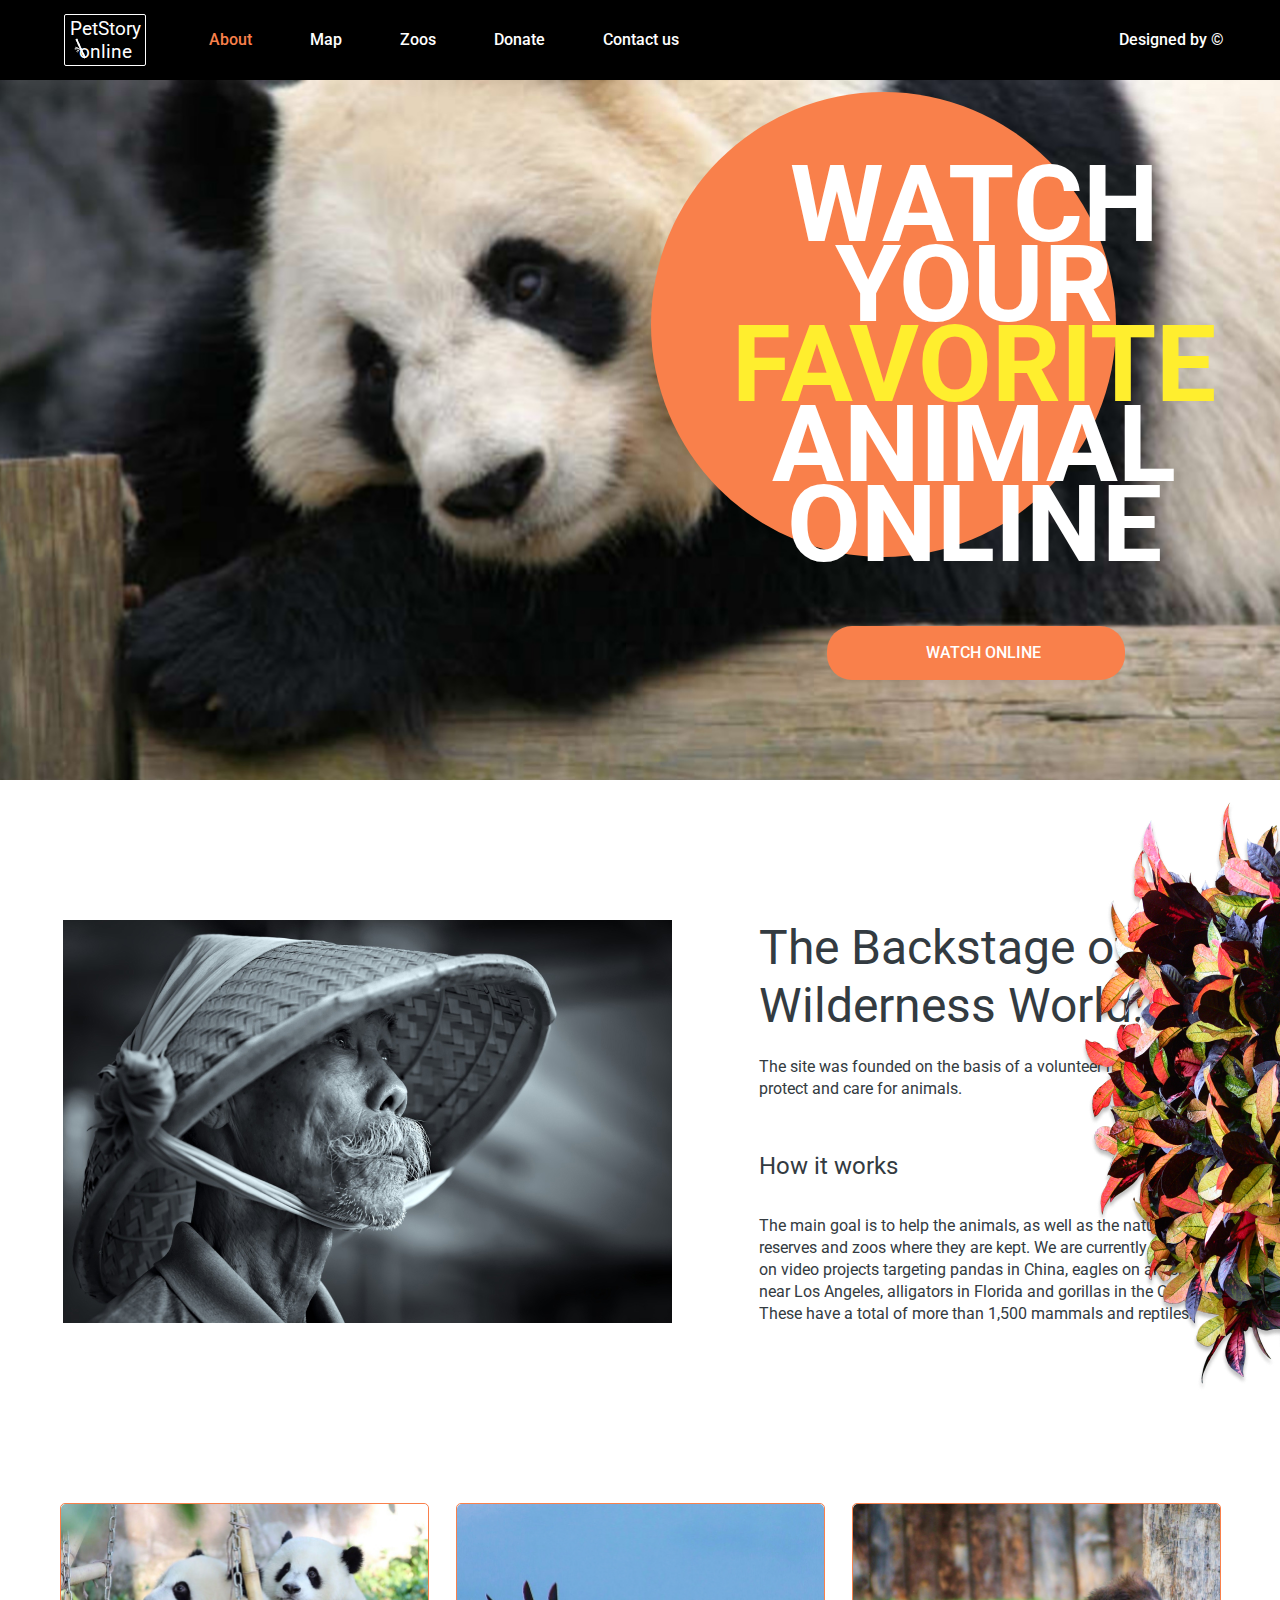
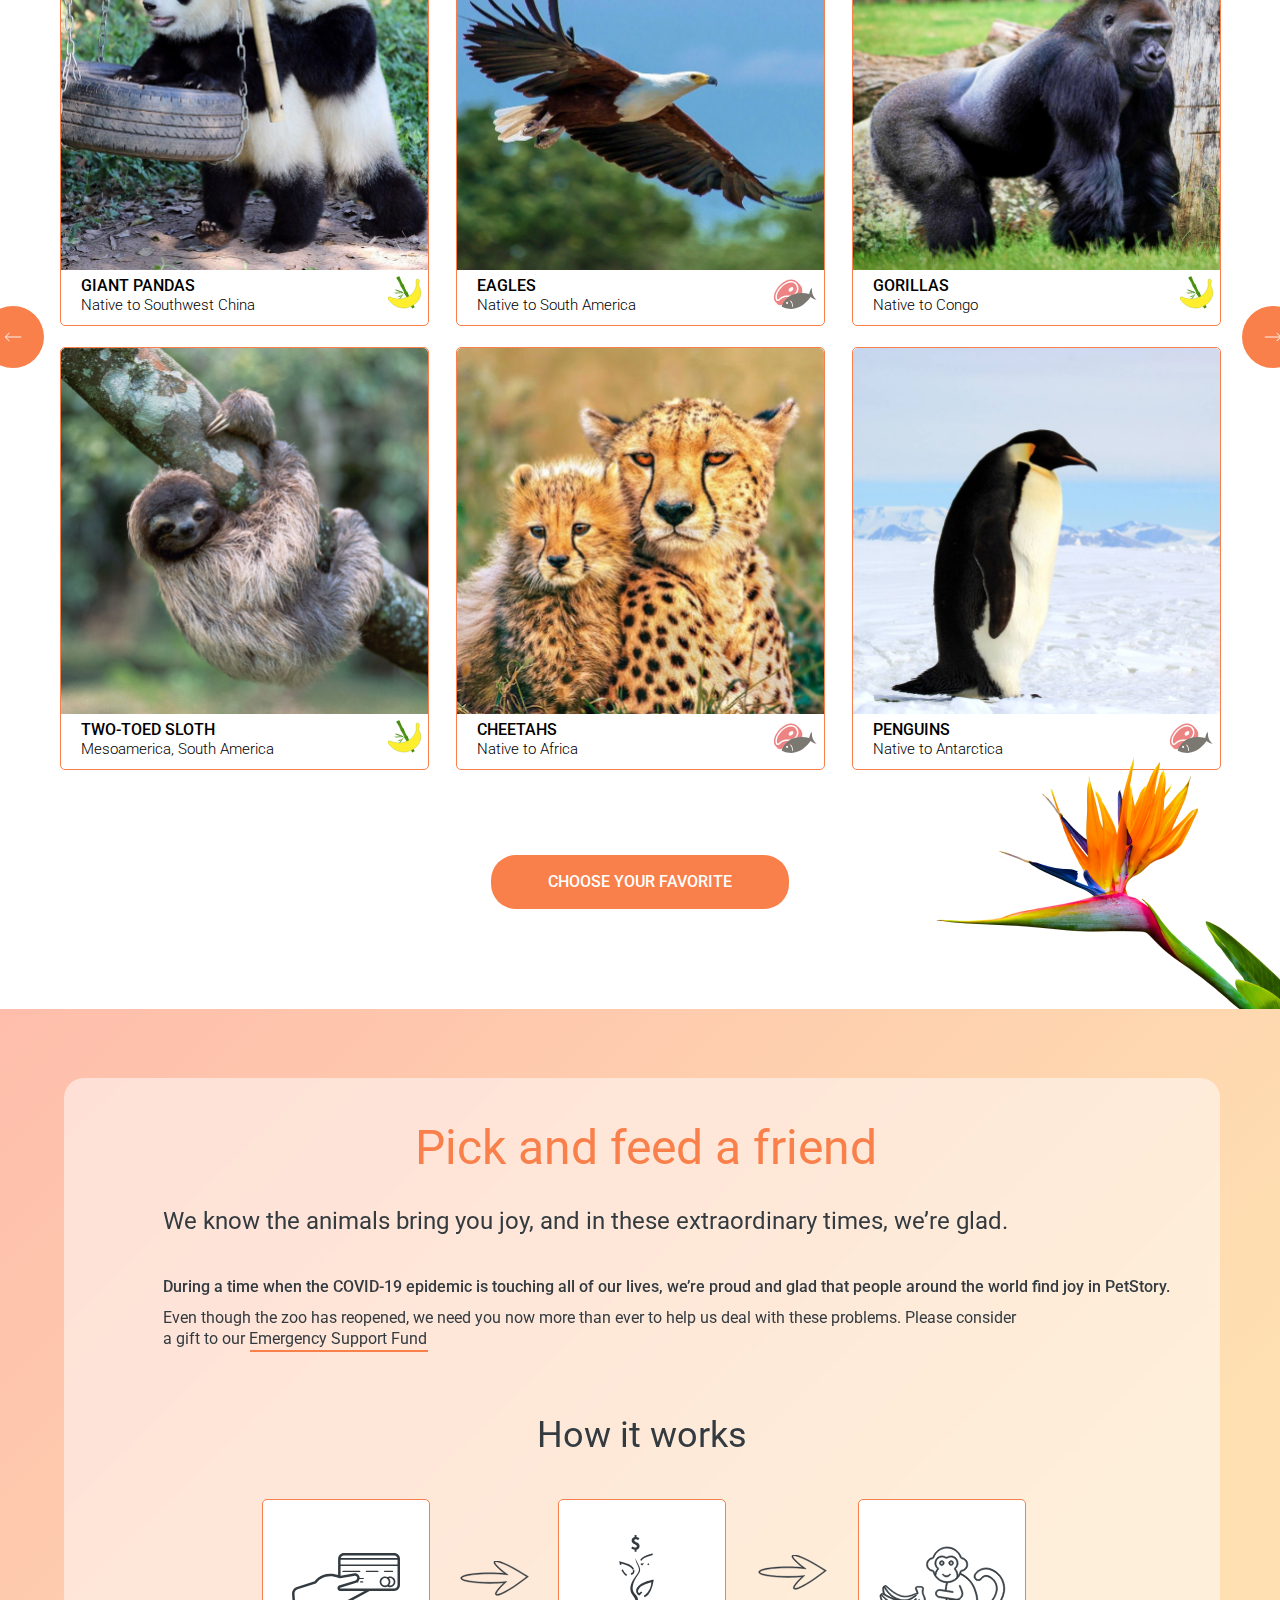
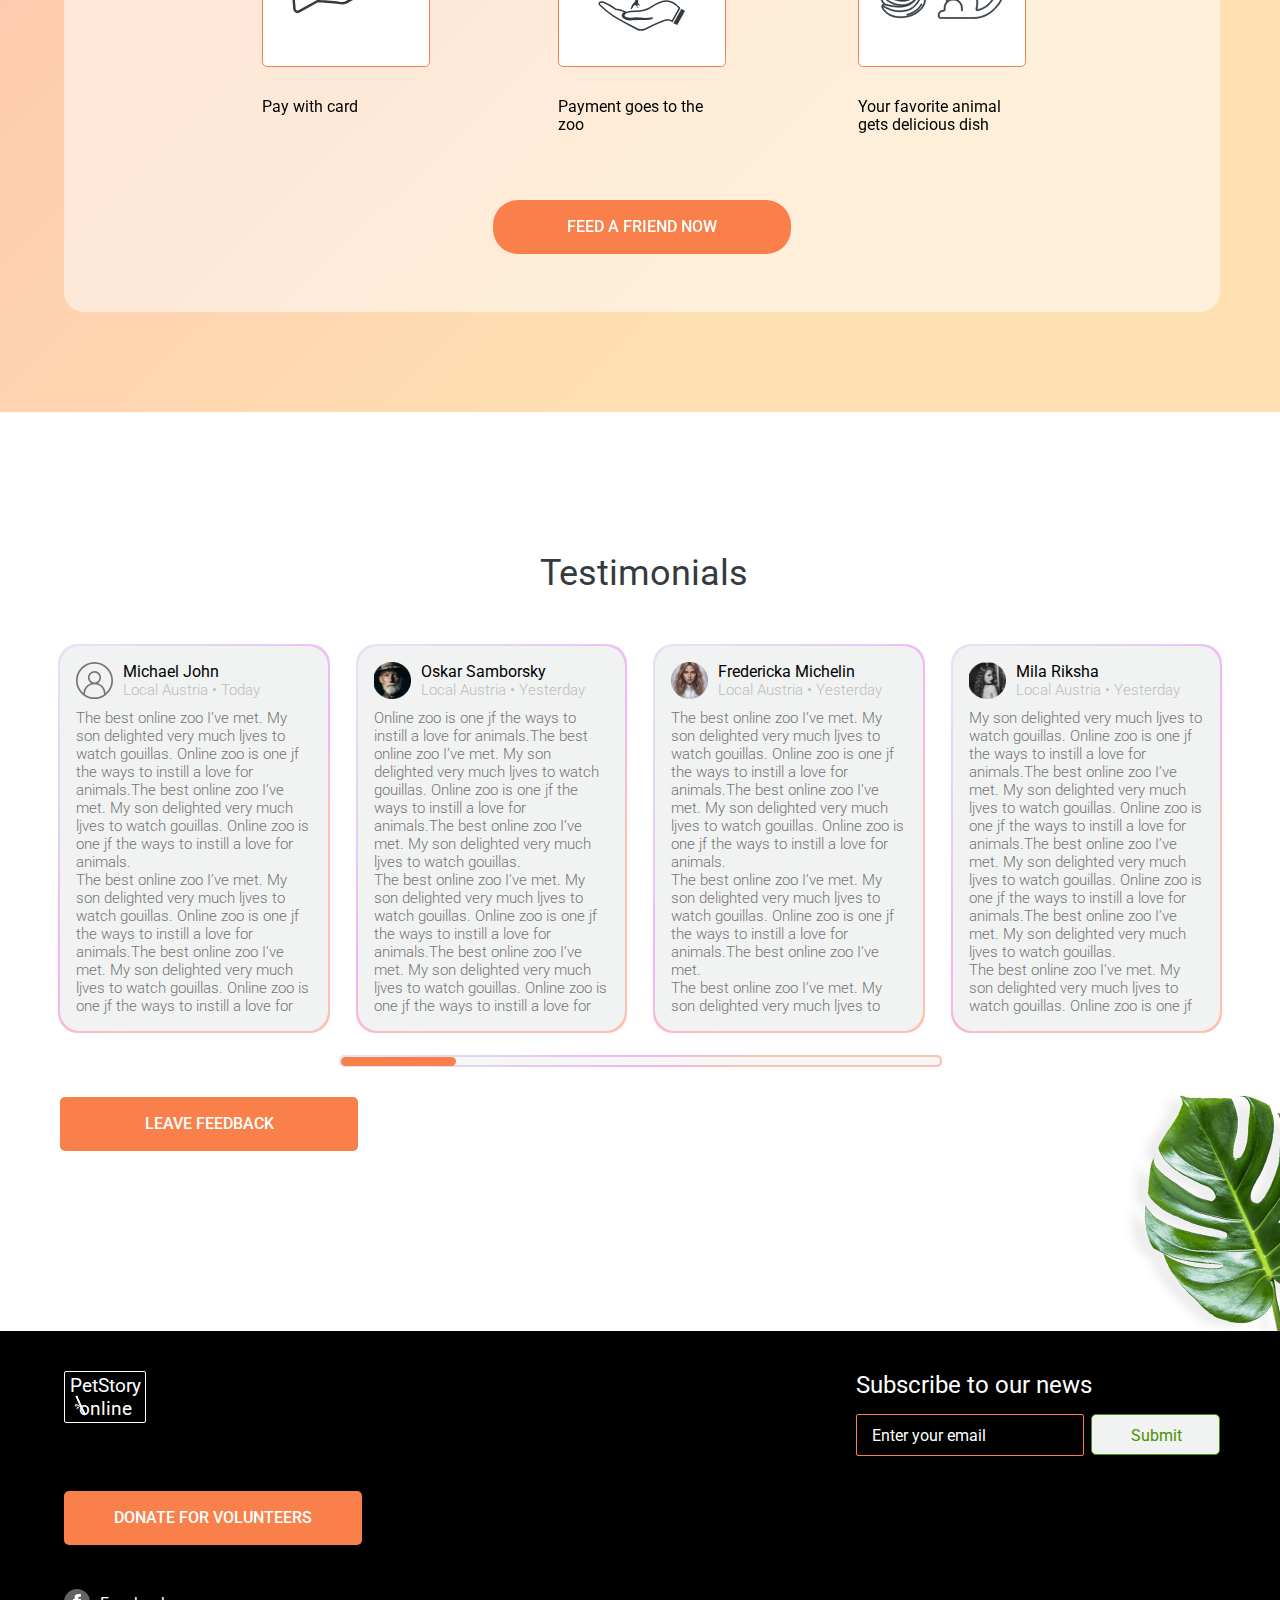
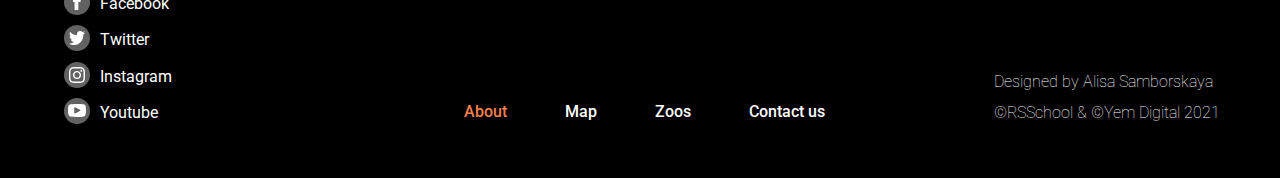
<file: index.html>
<!DOCTYPE html>
<html lang="en">
<head>
    <meta charset="UTF-8">
    <meta http-equiv="X-UA-Compatible" content="IE=edge">
    <meta name="viewport" content="width=device-width, initial-scale=1.0">
    <link rel="preconnect" href="https://fonts.googleapis.com">
    <link rel="preconnect" href="https://fonts.gstatic.com" crossorigin>
    <link href="https://fonts.googleapis.com/css2?family=Roboto:wght@100;300;400;500;700&display=swap" rel="stylesheet">
    <link rel="stylesheet" href="./css/normalize.css">
    <link rel="stylesheet" href="./css/style.css">
    <title>Online-zoo</title>
</head>
<body>
    <header class="header">
        <div class="container">
            <div class="header__inner">
                <div class="header__left">
                    <div class="logo">
                        <h1 class="logo__title"><a class="logo__link" href="./index.html">PetStory online</a></h1>
                        <img src="./images/header/bamboo.svg" alt="" class="logo__img">
                    </div>

                    <nav class="nav">
                        <ul class="menu">
                            <li class="menu__item"><a href="#" class="menu__link">About</a></li>
                            <li class="menu__item"><a href="#" class="menu__link">Map</a></li>
                            <li class="menu__item"><a href="#" class="menu__link">Zoos</a></li>
                            <li class="menu__item"><a href="./donate/index.html" class="menu__link">Donate</a></li>
                            <li class="menu__item"><a href="#" class="menu__link">Contact us</a></li>
                        </ul>
                    </nav>
                </div>

                <nav class="nav__two">
                    <ul class="menu">
                        <li class="menu__item"><a href="https://www.figma.com/file/ypzT9idgAILaSRVRmDAJxn/online-zoo-3-weeks" class="menu__link">Designed by ©</a></li>
                    </ul>
                </nav>
            </div>
        </div>
    </header>

    <main class="main">
        <section class="favorite">
            <div class="container">
                <div class="favorite__inner">
                    <div class="watch">
                        <h2 class="watch__title">
                            Watch your <span>favorite</span> animal online
                        </h2>

                        <button class="favorite__btn btn">Watch online</button>
                    </div>

                </div>
            </div>
        </section>

        <section class="backstage">
            <div class="container">
                <div class="backstage__inner">
                    <img src="./images/main/backstage/bamboo-cap.jpg" alt="" class="backstage__img">
                    <div class="backstage__content">
                        <h2 class="backstage__title">
                            The Backstage of the Wilderness World.
                        </h2>
                        <p class="backstage__text">
                            The site was founded on the basis of a volunteer movement to protect and care for animals.
                        </p>
                        <h3 class="backstage__subtitle">
                            How it works 
                        </h3>
                        <p class="backstage__text">
                            The main goal is to help the animals, as well as the nature reserves and zoos where they are kept. We are currently working on video projects targeting pandas in China, eagles on an island near Los Angeles, alligators in Florida and gorillas in the Congo. These have a total of more than 1,500 mammals and reptiles.
                        </p>
                    </div>
                </div>
            </div>
            <img src="./images/main/backstage/flower_foto1.png" alt="" class="backstage__decor">
        </section>

        <div class="pets">
            <div class="container">
                <div class="pets__grid">
                    <div class="pets__cell">
                        <img src="./images/main/pets/pand.jpg" alt="" class="pets__img">
                        <div class="pets__inner">
                            <div class="pets__content">
                                <h2 class="pets__title">Giant pandas</h2>
                                <p class="pets__text">Native to Southwest China</p>
                            </div>
                            <img src="./images/main/pets/banana-bamboo_icon.svg" alt="" class="pets__inner-img">
                        </div>
                    </div>

                    <div class="pets__cell">
                        <img src="./images/main/pets/eagles.jpg" alt="" class="pets__img">
                        <div class="pets__inner">
                            <div class="pets__content">
                                <h2 class="pets__title">Eagles</h2>
                                <p class="pets__text">Native to South America</p>
                            </div>
                            <img src="./images/main/pets/meet-fish_icon.svg" alt="" class="pets__inner-img">
                        </div>
                    </div>

                    <div class="pets__cell">
                        <img src="./images/main/pets/gorillas.jpg" alt="" class="pets__img">
                        <div class="pets__inner">
                            <div class="pets__content">
                                <h2 class="pets__title">Gorillas</h2>
                                <p class="pets__text">Native to Congo</p>
                            </div>
                            <img src="./images/main/pets/banana-bamboo_icon.svg" alt="" class="pets__inner-img">
                        </div>
                    </div>

                    <div class="pets__cell">
                        <img src="./images/main/pets/sloth.jpg" alt="" class="pets__img">
                        <div class="pets__inner">
                            <div class="pets__content">
                                <h2 class="pets__title">Two-toed sloth</h2>
                                <p class="pets__text">Mesoamerica, South America</p>
                            </div>
                            <img src="./images/main/pets/banana-bamboo_icon.svg" alt="" class="pets__inner-img">
                        </div>
                    </div>

                    <div class="pets__cell">
                        <img src="./images/main/pets/cheetahs.jpg" alt="" class="pets__img">
                        <div class="pets__inner">
                            <div class="pets__content">
                                <h2 class="pets__title">Cheetahs</h2>
                                <p class="pets__text">Native to Africa</p>
                            </div>
                            <img src="./images/main/pets/meet-fish_icon.svg" alt="" class="pets__inner-img">
                        </div>
                    </div>

                    <div class="pets__cell">
                        <img src="./images/main/pets/penguins.jpg" alt="" class="pets__img">
                        <div class="pets__inner">
                            <div class="pets__content">
                                <h2 class="pets__title">Penguins</h2>
                                <p class="pets__text">Native to Antarctica</p>
                            </div>
                            <img src="./images/main/pets/meet-fish_icon.svg" alt="" class="pets__inner-img">
                        </div>
                    </div>

                    <div class="pets__arrow-prev arrow">
                        <img src="./images/main/pets/arrow-prev.svg" alt="" class="arrow__img">
                    </div>

                    <div class="pets__arrow-next arrow">
                        <img src="./images/main/pets/arrow-next.svg" alt="" class="arrow__img">
                    </div>
                </div>

                <button class="pets__btn btn">Choose your favorite</button>
            </div>
            <img src="./images/main/pets/palm_foto.png" alt="" class="pets__decor-left decor">
            <img src="./images/main/pets/strelitzia-1.png" alt="" class="pets__decor-right decor">
        </div>

        <section class="friend">
            <div class="container">
                <div class="friend__container">
                    <h2 class="friend__title">
                        Pick and feed a friend
                    </h2>
                    <h3 class="friend__subtitle">
                        We know the animals bring you joy, and in these extraordinary times, we’re glad.
                    </h3>
                    <h4 class="friend__subsubtitle">
                        During a time when the COVID-19 epidemic is touching all of our lives, we’re proud and glad that people around the world find joy in PetStory.
                    </h4>
                    <p class="friend__text">
                        Even though the zoo has reopened, we need you now more than ever to help us deal with these problems. Please consider a gift to our <a href="./donate/index.html" class="friend__link">Emergency Support Fund</a>
                    </p>
                
                    <h2 class="friend__content-title">
                        How it works
                    </h2>

                    <div class="friend__content">
                        <div class="friend__card card-1">
                            <div class="friend__box">
                                <img src="./images/main/friend/pay.svg" alt="" class="friend__img">
                            </div>
                            <p class="friend__card-text">
                                Pay with card
                            </p>
                        </div>

                        <img src="./images/main/friend/friend__arrow.svg" alt="" class="friend__card-img friend__arrow-1">

                        <div class="friend__card card-2">
                            <div class="friend__box">
                                <img src="./images/main/friend/zoo.svg" alt="" class="friend__img">
                            </div>
                            <p class="friend__card-text">
                                Payment goes to the zoo
                            </p>
                        </div>

                        <img src="./images/main/friend/friend__arrow.svg" alt="" class="friend__card-img friend__arrow-2">

                        <div class="friend__card card-3">
                            <div class="friend__box">
                                <img src="./images/main/friend/monkey.svg" alt="" class="friend__img">
                            </div>
                            <p class="friend__card-text">
                                Your favorite animal gets delicious dish
                            </p>
                        </div>
                    </div>
                    <a href="./donate/index.html" class="friend__btn btn">Feed a friend now</a>
                </div>
            </div>
        </section>

        <section class="testimonials">
            <div class="container">
                <h2 class="testimonials__title">Testimonials</h2>
                <div class="testimonials__inner">

                    <div class="testimonials__card">
                        <div class="testimonials__card-top">
                            <img src="./images/main/testimonials/user_icon.svg" alt="" class="testimonials__img">
                            <div class="card__top-named">
                                <h3 class="testimonials__name">Michael John</h3>
                                <p class="testimonials__local">
                                    Local Austria • Today
                                </p>
                            </div>
                        </div>
                        <p class="testimonials__text">
                            The best online zoo I’ve met. My son delighted very much ljves to watch gouillas. Online zoo is one jf the ways to instill a love for animals.The best online zoo I’ve met. My son delighted very much ljves to watch gouillas. Online zoo is one jf the ways to instill a love for animals.
                        </p>
                        <p class="testimonials__text">
                            The best online zoo I’ve met. My son delighted very much ljves to watch gouillas. Online zoo is one jf the ways to instill a love for animals.The best online zoo I’ve met. My son delighted very much ljves to watch gouillas. Online zoo is one jf the ways to instill a love for 
                        </p>
                    </div>

                    <div class="testimonials__card">
                        <div class="testimonials__card-top">
                            <img src="./images/main/testimonials/oskar.png" alt="" class="testimonials__img">
                            <div class="card__top-named">
                                <h3 class="testimonials__name">Oskar Samborsky</h3>
                                <p class="testimonials__local">
                                    Local Austria • Yesterday
                                </p>
                            </div>
                        </div>

                        <p class="testimonials__text">
                            Online zoo is one jf the ways to instill a love for animals.The best online zoo I’ve met. My son delighted very much ljves to watch gouillas. Online zoo is one jf the ways to instill a love for animals.The best online zoo I’ve met. My son delighted very much ljves to watch gouillas. 
                        </p>
                        <p class="testimonials__text">
                            The best online zoo I’ve met. My son delighted very much ljves to watch gouillas. Online zoo is one jf the ways to instill a love for animals.The best online zoo I’ve met. My son delighted very much ljves to watch gouillas. Online zoo is one jf the ways to instill a love for 
                        </p>
                    </div>

                    <div class="testimonials__card">
                        <div class="testimonials__card-top">
                            <img src="./images/main/testimonials/frederika.png" alt="" class="testimonials__img">
                            <div class="card__top-named">
                                <h3 class="testimonials__name">Fredericka Michelin</h3>
                                <p class="testimonials__local">
                                    Local Austria • Yesterday
                                </p>
                            </div>
                        </div>

                        <p class="testimonials__text">
                            The best online zoo I’ve met. My son delighted very much ljves to watch gouillas. Online zoo is one jf the ways to instill a love for animals.The best online zoo I’ve met. My son delighted very much ljves to watch gouillas. Online zoo is one jf the ways to instill a love for animals.
                        </p>
                        <p class="testimonials__text">
                            The best online zoo I’ve met. My son delighted very much ljves to watch gouillas. Online zoo is one jf the ways to instill a love for animals.The best online zoo I’ve met.
                        </p>
                        <p class="testimonials__text">
                            The best online zoo I’ve met. My son delighted very much ljves to 
                        </p>
                    </div>

                    <div class="testimonials__card">
                        <div class="testimonials__card-top">
                            <img src="./images/main/testimonials/mila.png" alt="" class="testimonials__img">
                            <div class="card__top-named">
                                <h3 class="testimonials__name">Mila Riksha</h3>
                                <p class="testimonials__local">
                                    Local Austria • Yesterday
                                </p>
                            </div>
                        </div>

                        <p class="testimonials__text">
                            My son delighted very much ljves to watch gouillas. Online zoo is one jf the ways to instill a love for animals.The best online zoo I’ve met. My son delighted very much ljves to watch gouillas. Online zoo is one jf the ways to instill a love for animals.The best online zoo I’ve met. My son delighted very much ljves to watch gouillas. Online zoo is one jf the ways to instill a love for animals.The best online zoo I’ve met. My son delighted very much ljves to watch gouillas.
                        </p>
                        <p class="testimonials__text">
                            The best online zoo I’ve met. My son delighted very much ljves to watch gouillas. Online zoo is one jf
                        </p>
                    </div>
                </div>

                <div class="testimonials__scrollbar">
                    <div class="testimonials__scrollbar-band"></div>
                </div>

                <button class="testimonials__btn btn">Leave feedback</button>

                <img src="./images/main/testimonials/leav_foto.png" alt="" class="testimonials__decor">
            </div>
        </section>
    </main>

    <footer class="footer">
        <div class="container">
            <div class="footer__inner">
                <div class="footer__left">
                    <div class="logo">
                        <h2 class="logo__title"><a class="logo__link" href="./index.html">PetStory online</a></h2>
                        <img src="./images/header/bamboo.svg" alt="" class="logo__img">
                    </div>

                    <a class="footer__btn btn" href="./donate/index.html">Donate for Volunteers</a>

                    <ul class="footer__social">
                        <li class="social__item"><a href="https://ru-ru.facebook.com" class="social__link facebook">
                            <svg width="26" height="26" viewBox="0 0 26 26" fill="none" xmlns="http://www.w3.org/2000/svg">
                                <circle cx="13" cy="13" r="13" fill="#C4C4C4" fill-opacity="0.5"/>
                                <path fill-rule="evenodd" clip-rule="evenodd" d="M17 7.75008H15.4C14.2983 7.75008 14.3334 8.14316 14.3334 8.8619V9.99991H17L16.4666 13H14.3334V21H10.6V13H9V9.99991H10.6V8.58692C10.6 6.33782 11.7974 5 14.6268 5H17V7.75008Z" fill="white"/>
                                </svg>
                                
                            <span>Facebook</span>
                        </a></li>
                        <li class="social__item"><a href="https://twitter.com/" class="social__link twitter">
                            <svg width="26" height="26" viewBox="0 0 26 26" fill="none" xmlns="http://www.w3.org/2000/svg">
                                <circle cx="13" cy="13" r="13" fill="#C4C4C4" fill-opacity="0.5"/>
                                <path fill-rule="evenodd" clip-rule="evenodd" d="M21 7.65713C20.4114 7.93821 19.7787 8.12837 19.1147 8.21377C19.7923 7.77623 20.313 7.08372 20.5579 6.25827C19.9237 6.6633 19.2211 6.95752 18.4734 7.11604C17.8747 6.42906 17.0216 6 16.0774 6C14.2646 6 12.7949 7.58227 12.7949 9.53414C12.7949 9.81108 12.8238 10.0809 12.8798 10.3397C10.1517 10.1923 7.73296 8.7851 6.11392 6.6467C5.83136 7.16877 5.66944 7.77589 5.66944 8.42363C5.66944 9.64979 6.24896 10.7316 7.12976 11.3655C6.59168 11.347 6.08544 11.1882 5.64304 10.9235C5.64272 10.938 5.64272 10.9529 5.64272 10.9677C5.64272 12.6802 6.77424 14.1086 8.27584 14.4334C8.00048 14.5142 7.7104 14.5576 7.41104 14.5576C7.19952 14.5576 6.99392 14.5353 6.79344 14.4939C7.2112 15.898 8.42336 16.92 9.85984 16.9485C8.73648 17.8964 7.32096 18.4615 5.78304 18.4615C5.51808 18.4615 5.2568 18.4447 5 18.412C6.45264 19.4148 8.17824 20 10.0318 20C16.0698 20 19.3715 14.6144 19.3715 9.94401C19.3715 9.79068 19.3683 9.63821 19.3621 9.4866C20.0035 8.98839 20.56 8.36589 21 7.65713" fill="white"/>
                                </svg>
                                
                                <span>Twitter</span>
                        </a></li>
                        <li class="social__item"><a href="https://instagram.com/" class="social__link instagram">
                            <svg width="26" height="26" viewBox="0 0 26 26" fill="none" xmlns="http://www.w3.org/2000/svg">
                                <circle cx="13" cy="13" r="13" fill="#C4C4C4" fill-opacity="0.5"/>
                                <path fill-rule="evenodd" clip-rule="evenodd" d="M9.70172 5.04829C8.8501 5.087 8.26863 5.22215 7.75974 5.42002C7.23357 5.62431 6.78768 5.89803 6.34294 6.34276C5.89791 6.78749 5.62447 7.23351 5.42017 7.75967C5.2223 8.26869 5.08701 8.85014 5.04829 9.7016C5.00929 10.5549 5 10.8272 5 13C5 15.1728 5.00929 15.4449 5.04829 16.2984C5.08701 17.1499 5.2223 17.7313 5.42017 18.24C5.62447 18.7662 5.89791 19.2125 6.34294 19.6571C6.78768 20.102 7.23357 20.3754 7.75974 20.58C8.26863 20.7779 8.8501 20.913 9.70172 20.9517C10.5551 20.9907 10.8274 21 13.0001 21C15.1729 21 15.4452 20.9907 16.2986 20.9517C17.15 20.913 17.7315 20.7779 18.2407 20.58C18.7664 20.3754 19.2127 20.102 19.6575 19.6571C20.1022 19.2125 20.3755 18.7662 20.5801 18.24C20.7778 17.7313 20.9133 17.1499 20.952 16.2984C20.991 15.4449 21 15.1728 21 13C21 10.8272 20.991 10.5549 20.952 9.7016C20.9133 8.85014 20.7778 8.26869 20.5801 7.75967C20.3755 7.23351 20.1022 6.78749 19.6575 6.34276C19.2127 5.89803 18.7664 5.62431 18.2407 5.42002C17.7315 5.22215 17.15 5.087 16.2986 5.04829C15.4452 5.00943 15.1729 5 13.0001 5C10.8274 5 10.5551 5.00943 9.70172 5.04829ZM9.76747 19.5116C8.98742 19.4761 8.56382 19.3461 8.28209 19.2364C7.9085 19.091 7.6422 18.9177 7.36218 18.6378C7.08216 18.358 6.90886 18.0915 6.76357 17.7181C6.65399 17.4362 6.52384 17.0126 6.48812 16.2326C6.44969 15.389 6.44141 15.1359 6.44141 12.9999C6.44141 10.8637 6.44969 10.6108 6.48812 9.76709C6.52384 8.9872 6.65399 8.56362 6.76357 8.28175C6.90886 7.90831 7.08216 7.64173 7.36218 7.36186C7.6422 7.08199 7.9085 6.90841 8.28209 6.76355C8.56382 6.65398 8.98742 6.52369 9.76747 6.48797C10.611 6.44954 10.8641 6.4414 13.0001 6.4414C15.1361 6.4414 15.3891 6.44954 16.233 6.48797C17.0128 6.52369 17.4364 6.65398 17.7184 6.76355C18.0918 6.90841 18.3583 7.08199 18.6382 7.36186C18.9182 7.64173 19.0913 7.90831 19.2366 8.28175C19.3462 8.56362 19.4765 8.9872 19.5122 9.76709C19.5507 10.6108 19.5585 10.8637 19.5585 12.9999C19.5585 15.1359 19.5507 15.389 19.5122 16.2326C19.4765 17.0126 19.3462 17.4362 19.2366 17.7181C19.0913 18.0915 18.9182 18.358 18.6382 18.6378C18.3583 18.9177 18.0918 19.091 17.7184 19.2364C17.4364 19.3461 17.0128 19.4761 16.233 19.5116C15.3894 19.5503 15.1364 19.5583 13.0001 19.5583C10.8641 19.5583 10.611 19.5503 9.76747 19.5116ZM16.3105 8.72943C16.3105 9.25945 16.7403 9.68947 17.2706 9.68947C17.8008 9.68947 18.2305 9.25945 18.2305 8.72943C18.2305 8.19913 17.8008 7.76954 17.2706 7.76954C16.7403 7.76954 16.3105 8.19913 16.3105 8.72943ZM8.8916 13.0002C8.8916 15.2691 10.731 17.1082 12.9999 17.1082C15.2689 17.1082 17.108 15.2691 17.108 13.0002C17.108 10.7312 15.2689 8.89203 12.9999 8.89203C10.731 8.89203 8.8916 10.7312 8.8916 13.0002ZM10.334 13.0001C10.334 11.5273 11.5278 10.3334 13.0006 10.3334C14.4734 10.3334 15.6673 11.5273 15.6673 13.0001C15.6673 14.473 14.4734 15.6668 13.0006 15.6668C11.5278 15.6668 10.334 14.473 10.334 13.0001Z" fill="white"/>
                                </svg>
                                
                                <span>Instagram</span>
                        </a></li>
                        <li class="social__item"><a href="https://youtube.ru/" class="social__link youtube">
                            <svg width="26" height="26" viewBox="0 0 26 26" fill="none" xmlns="http://www.w3.org/2000/svg">
                                <circle cx="13" cy="13" r="13" fill="#C4C4C4" fill-opacity="0.5"/>
                                <path fill-rule="evenodd" clip-rule="evenodd" d="M16.0062 11.7728L11.4938 9.51719C11.4938 9.51719 10.2404 8.94726 10.2404 10.0186V15.031C10.2404 15.031 10.2636 15.7955 11.4938 15.2815C12.3498 14.9237 16.0062 13.0258 16.0062 13.0258C16.0062 13.0258 16.9391 12.4282 16.0062 11.7728ZM21.5213 16.7852C20.9624 18.3749 19.7669 18.5797 18.7637 18.7901C17.2852 19.1002 7.77237 19.0612 6.22922 18.5394C5.26706 18.2141 4.67503 18.0741 4.22386 15.7827C3.93499 14.3165 3.91592 10.003 4.22386 8.51494C4.52204 7.07408 5.27096 6.39753 6.73067 6.25928C10.6515 5.88785 17.205 5.94029 19.265 6.25928C21.1748 6.55486 21.5739 7.69385 21.772 8.76545C22.0927 10.5004 22.1304 15.0524 21.5213 16.7852Z" fill="white"/>
                                </svg>
                                
                                <span>Youtube</span>
                        </a></li>
                    </ul>
                </div>

                <nav class="nav">
                    <ul class="menu">
                        <li class="menu__item"><a href="#" class="menu__link">About</a></li>
                        <li class="menu__item"><a href="#" class="menu__link">Map</a></li>
                        <li class="menu__item"><a href="#" class="menu__link">Zoos</a></li>
                        <li class="menu__item"><a href="#" class="menu__link">Contact us</a></li>
                    </ul>
                </nav>

                <div class="footer__right">
                    <form action="#" class="footer__form">
                        <h2 class="footer__right-title">Subscribe to our news</h2>
                        <input type="email" class="form__input" placeholder="Enter your email">
                        <button class="form__btn" type="submit">Submit</button>
                    </form>

                    <div class="footer__right-author">
                        <p class="author__text">
                            Designed by Alisa Samborskaya
                        </p>
                        <p class="author__text">
                            ©RSSchool & ©Yem Digital 2021
                        </p>
                    </div>
                </div>

            </div>
        </div>
    </footer>
</body>
</html>
</file>
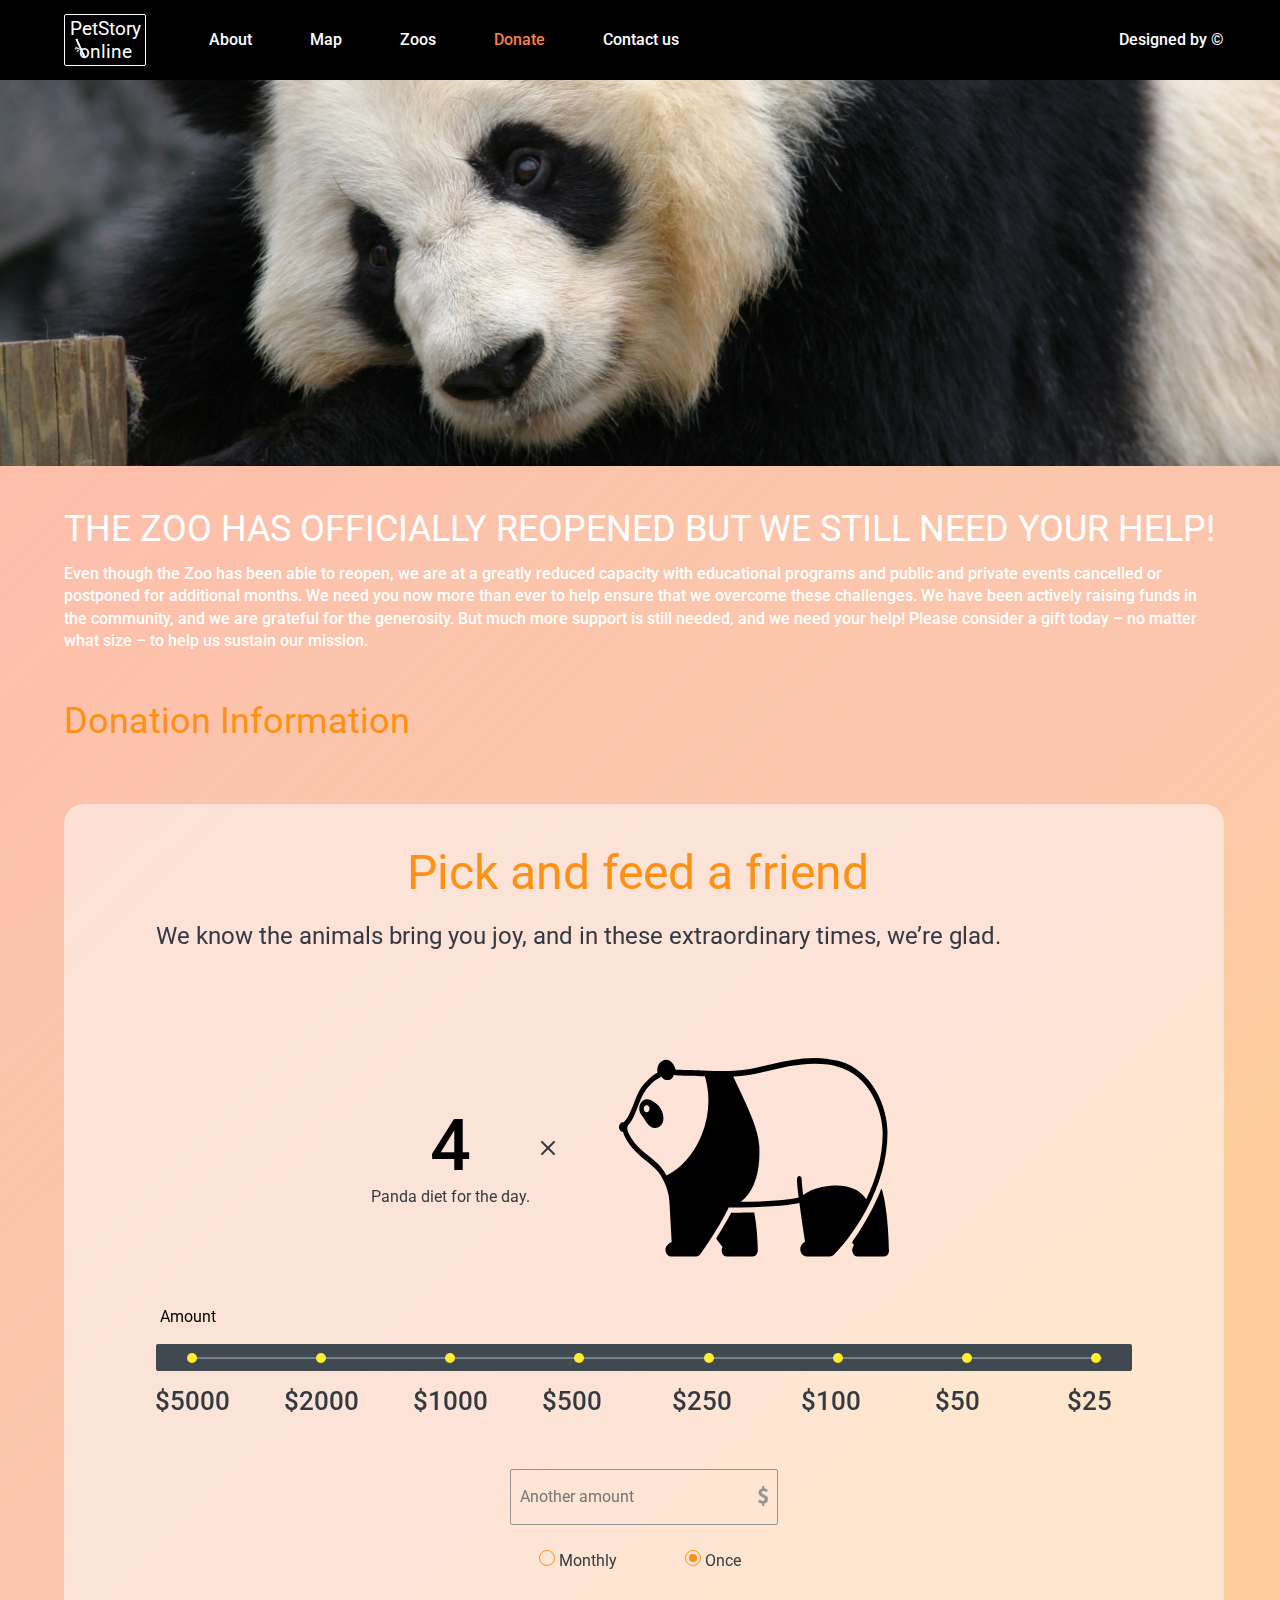
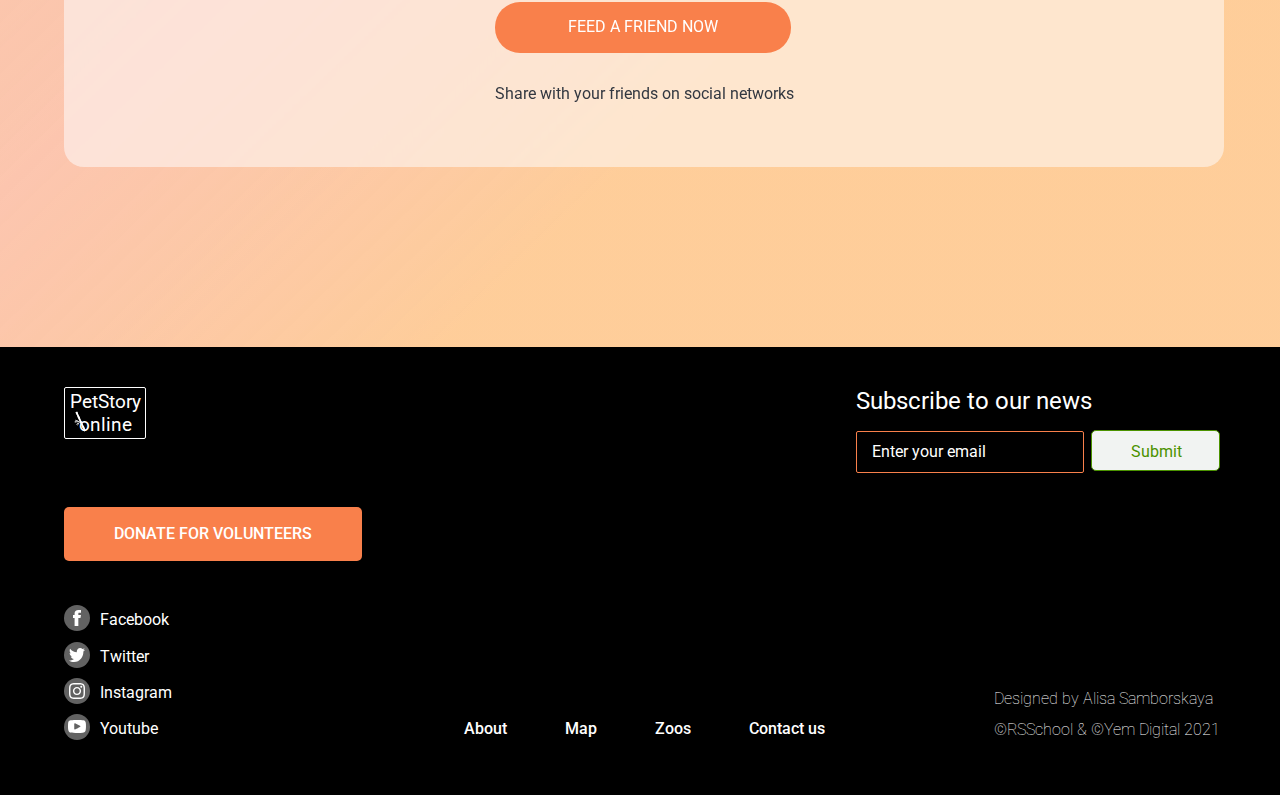
<file: donate/index.html>
<!DOCTYPE html>
<html lang="en">
<head>
    <meta charset="UTF-8">
    <meta http-equiv="X-UA-Compatible" content="IE=edge">
    <meta name="viewport" content="width=device-width, initial-scale=1.0">
    <link rel="preconnect" href="https://fonts.googleapis.com">
    <link rel="preconnect" href="https://fonts.gstatic.com" crossorigin>
    <link href="https://fonts.googleapis.com/css2?family=Roboto:wght@100;300;400;500;700&display=swap" rel="stylesheet">
    <link rel="stylesheet" href="./css/normalize.css">
    <link rel="stylesheet" href="./css/style.css">
    <title>Donate</title>
</head>
<body>
    <header class="header">
        <div class="container">
            <div class="header__inner">
                <div class="header__left">
                    <div class="logo">
                        <h1 class="logo__title"><a class="logo__link" href="../index.html">PetStory online</a></h1>
                        <img src="../images/header/bamboo.svg" alt="" class="logo__img">
                    </div>

                    <nav class="nav">
                        <ul class="menu">
                            <li class="menu__item"><a href="../index.html" class="menu__link">About</a></li>
                            <li class="menu__item"><a href="#" class="menu__link">Map</a></li>
                            <li class="menu__item"><a href="#" class="menu__link">Zoos</a></li>
                            <li class="menu__item"><a href="./donate/index.html" class="menu__link">Donate</a></li>
                            <li class="menu__item"><a href="#" class="menu__link">Contact us</a></li>
                        </ul>
                    </nav>
                </div>

                <nav class="nav__two">
                    <ul class="menu">
                        <li class="menu__item"><a href="https://www.figma.com/file/ypzT9idgAILaSRVRmDAJxn/online-zoo-3-weeks" class="menu__link">Designed by ©</a></li>
                    </ul>
                </nav>

                <nav class="mobile__menu">

                    <div class="mobile__menu-icon">
                        <div class="icon__1"></div>
                        <div class="icon__2"></div>
                        <div class="icon__3"></div>
                    </div>

                    <ul class="menu">
                        <li class="menu__item"><a href="#" class="menu__link">About</a></li>
                        <li class="menu__item"><a href="#" class="menu__link">Map</a></li>
                        <li class="menu__item"><a href="#" class="menu__link">Zoos</a></li>
                        <li class="menu__item"><a href="./donate/index.html" class="menu__link">Donate</a></li>
                        <li class="menu__item"><a href="#" class="menu__link">Contact us</a></li>
                        <li class="menu__item"><a href="https://www.figma.com/file/ypzT9idgAILaSRVRmDAJxn/online-zoo-3-weeks" class="menu__link">Designed by ©</a></li>
                    </ul>
                </nav>
            </div>
        </div>
    </header>

    <main class="main">
        <div class="panda"></div>

        <section class="friend">
            <div class="container">
                <h2 class="friend__title">
                    THE ZOO HAS OFFICIALLY REOPENED BUT WE STILL NEED YOUR HELP!
                </h2>

                <h3 class="friend__subtitle">
                    Even though the Zoo has been able to reopen, we are at a greatly reduced capacity with educational programs and public and private events cancelled or postponed for additional months. We need you now more than ever to help ensure that we overcome these challenges. We have been actively raising funds in the community, and we are grateful for the generosity.  But much more support is still needed, and we need your help! Please consider a gift today – no matter what size – to help us sustain our mission.
                </h3>

                <h3 class="friend__informations">
                    Donation Information
                </h3>

                <div class="friend__content">
                    <h2 class="content__title">
                        Pick and feed a friend
                    </h2>

                    <p class="content__text">
                        We know the animals bring you joy, and in these extraordinary times, we’re glad.
                    </p>

                    <div class="content__top">
                        <div class="content__top-left">
                            <div class="content__top-text">
                                <h3 class="content__top-number">4</h3>
                                <p class="content__top-day">Panda diet for the day.</p>
                            </div>
                            <img src="./images/main/friend/x.svg" alt="" class="content__top-left-img">
                        </div>
                        <img src="./images/main/friend/panda.svg" alt="" class="content__top-right-img">
                    </div>

                    <div class="friend__amount">
                        <h2 class="friend__amount-title">Amount</h2>

                        <div class="friend__amount-band">
                            <div class="friend__amount-bar">
                                <div class="amount__bar-circle"></div>
                                <div class="amount__bar-circle"></div>
                                <div class="amount__bar-circle"></div>
                                <div class="amount__bar-circle"></div>
                                <div class="amount__bar-circle"></div>
                                <div class="amount__bar-circle"></div>
                                <div class="amount__bar-circle"></div>
                                <div class="amount__bar-circle"></div>
                            </div>
                        </div>
                    </div>

                    <form action="#" class="friend__form">

                        <div class="friend__input-wrapper">
                            <input type="number" class="friend__input" placeholder="Another amount" maxlength="4">
                        </div>
                        

                        <div class="friend__form-radio">

                            <div class="form-radio">
                                <label for="form-radio-1">
                                    <input type="radio" id="form-radio-1" class="form__radio" name="form-radio">
                                    <span class="form-radio-new"></span>
                                    Monthly</label>
                            </div>
                        
                            <div class="form-radio">
                                <label for="form-radio-2">
                                    <input type="radio" id="form-radio-2" class="form__radio" name="form-radio" checked>
                                    <span class="form-radio-new"></span>
                                    Once</label>
                            </div>
                        </div>


                        <button class="friend__form-btn" type="submit">Feed a friend now</button>
                    </form>

                    <p class="friend__text">Share with your friends on social networks</p>
                </div>
            </div>
        </section>
    </main>

    <footer class="footer">
        <div class="container">
            <div class="footer__inner">
                <div class="footer__left">
                    <div class="logo">
                        <h2 class="logo__title"><a class="logo__link" href="../index.html">PetStory online</a></h2>
                        <img src="../images/header/bamboo.svg" alt="" class="logo__img">
                    </div>

                    <a class="footer__btn btn" href="./donate/index.html">Donate for Volunteers</a>

                    <ul class="footer__social">
                        <li class="social__item"><a href="https://ru-ru.facebook.com" class="social__link facebook">
                            <svg width="26" height="26" viewBox="0 0 26 26" fill="none" xmlns="http://www.w3.org/2000/svg">
                                <circle cx="13" cy="13" r="13" fill="#C4C4C4" fill-opacity="0.5"/>
                                <path fill-rule="evenodd" clip-rule="evenodd" d="M17 7.75008H15.4C14.2983 7.75008 14.3334 8.14316 14.3334 8.8619V9.99991H17L16.4666 13H14.3334V21H10.6V13H9V9.99991H10.6V8.58692C10.6 6.33782 11.7974 5 14.6268 5H17V7.75008Z" fill="white"/>
                                </svg>
                                
                            <span>Facebook</span>
                        </a></li>
                        <li class="social__item"><a href="https://twitter.com/" class="social__link twitter">
                            <svg width="26" height="26" viewBox="0 0 26 26" fill="none" xmlns="http://www.w3.org/2000/svg">
                                <circle cx="13" cy="13" r="13" fill="#C4C4C4" fill-opacity="0.5"/>
                                <path fill-rule="evenodd" clip-rule="evenodd" d="M21 7.65713C20.4114 7.93821 19.7787 8.12837 19.1147 8.21377C19.7923 7.77623 20.313 7.08372 20.5579 6.25827C19.9237 6.6633 19.2211 6.95752 18.4734 7.11604C17.8747 6.42906 17.0216 6 16.0774 6C14.2646 6 12.7949 7.58227 12.7949 9.53414C12.7949 9.81108 12.8238 10.0809 12.8798 10.3397C10.1517 10.1923 7.73296 8.7851 6.11392 6.6467C5.83136 7.16877 5.66944 7.77589 5.66944 8.42363C5.66944 9.64979 6.24896 10.7316 7.12976 11.3655C6.59168 11.347 6.08544 11.1882 5.64304 10.9235C5.64272 10.938 5.64272 10.9529 5.64272 10.9677C5.64272 12.6802 6.77424 14.1086 8.27584 14.4334C8.00048 14.5142 7.7104 14.5576 7.41104 14.5576C7.19952 14.5576 6.99392 14.5353 6.79344 14.4939C7.2112 15.898 8.42336 16.92 9.85984 16.9485C8.73648 17.8964 7.32096 18.4615 5.78304 18.4615C5.51808 18.4615 5.2568 18.4447 5 18.412C6.45264 19.4148 8.17824 20 10.0318 20C16.0698 20 19.3715 14.6144 19.3715 9.94401C19.3715 9.79068 19.3683 9.63821 19.3621 9.4866C20.0035 8.98839 20.56 8.36589 21 7.65713" fill="white"/>
                                </svg>
                                
                                <span>Twitter</span>
                        </a></li>
                        <li class="social__item"><a href="https://instagram.com/" class="social__link instagram">
                            <svg width="26" height="26" viewBox="0 0 26 26" fill="none" xmlns="http://www.w3.org/2000/svg">
                                <circle cx="13" cy="13" r="13" fill="#C4C4C4" fill-opacity="0.5"/>
                                <path fill-rule="evenodd" clip-rule="evenodd" d="M9.70172 5.04829C8.8501 5.087 8.26863 5.22215 7.75974 5.42002C7.23357 5.62431 6.78768 5.89803 6.34294 6.34276C5.89791 6.78749 5.62447 7.23351 5.42017 7.75967C5.2223 8.26869 5.08701 8.85014 5.04829 9.7016C5.00929 10.5549 5 10.8272 5 13C5 15.1728 5.00929 15.4449 5.04829 16.2984C5.08701 17.1499 5.2223 17.7313 5.42017 18.24C5.62447 18.7662 5.89791 19.2125 6.34294 19.6571C6.78768 20.102 7.23357 20.3754 7.75974 20.58C8.26863 20.7779 8.8501 20.913 9.70172 20.9517C10.5551 20.9907 10.8274 21 13.0001 21C15.1729 21 15.4452 20.9907 16.2986 20.9517C17.15 20.913 17.7315 20.7779 18.2407 20.58C18.7664 20.3754 19.2127 20.102 19.6575 19.6571C20.1022 19.2125 20.3755 18.7662 20.5801 18.24C20.7778 17.7313 20.9133 17.1499 20.952 16.2984C20.991 15.4449 21 15.1728 21 13C21 10.8272 20.991 10.5549 20.952 9.7016C20.9133 8.85014 20.7778 8.26869 20.5801 7.75967C20.3755 7.23351 20.1022 6.78749 19.6575 6.34276C19.2127 5.89803 18.7664 5.62431 18.2407 5.42002C17.7315 5.22215 17.15 5.087 16.2986 5.04829C15.4452 5.00943 15.1729 5 13.0001 5C10.8274 5 10.5551 5.00943 9.70172 5.04829ZM9.76747 19.5116C8.98742 19.4761 8.56382 19.3461 8.28209 19.2364C7.9085 19.091 7.6422 18.9177 7.36218 18.6378C7.08216 18.358 6.90886 18.0915 6.76357 17.7181C6.65399 17.4362 6.52384 17.0126 6.48812 16.2326C6.44969 15.389 6.44141 15.1359 6.44141 12.9999C6.44141 10.8637 6.44969 10.6108 6.48812 9.76709C6.52384 8.9872 6.65399 8.56362 6.76357 8.28175C6.90886 7.90831 7.08216 7.64173 7.36218 7.36186C7.6422 7.08199 7.9085 6.90841 8.28209 6.76355C8.56382 6.65398 8.98742 6.52369 9.76747 6.48797C10.611 6.44954 10.8641 6.4414 13.0001 6.4414C15.1361 6.4414 15.3891 6.44954 16.233 6.48797C17.0128 6.52369 17.4364 6.65398 17.7184 6.76355C18.0918 6.90841 18.3583 7.08199 18.6382 7.36186C18.9182 7.64173 19.0913 7.90831 19.2366 8.28175C19.3462 8.56362 19.4765 8.9872 19.5122 9.76709C19.5507 10.6108 19.5585 10.8637 19.5585 12.9999C19.5585 15.1359 19.5507 15.389 19.5122 16.2326C19.4765 17.0126 19.3462 17.4362 19.2366 17.7181C19.0913 18.0915 18.9182 18.358 18.6382 18.6378C18.3583 18.9177 18.0918 19.091 17.7184 19.2364C17.4364 19.3461 17.0128 19.4761 16.233 19.5116C15.3894 19.5503 15.1364 19.5583 13.0001 19.5583C10.8641 19.5583 10.611 19.5503 9.76747 19.5116ZM16.3105 8.72943C16.3105 9.25945 16.7403 9.68947 17.2706 9.68947C17.8008 9.68947 18.2305 9.25945 18.2305 8.72943C18.2305 8.19913 17.8008 7.76954 17.2706 7.76954C16.7403 7.76954 16.3105 8.19913 16.3105 8.72943ZM8.8916 13.0002C8.8916 15.2691 10.731 17.1082 12.9999 17.1082C15.2689 17.1082 17.108 15.2691 17.108 13.0002C17.108 10.7312 15.2689 8.89203 12.9999 8.89203C10.731 8.89203 8.8916 10.7312 8.8916 13.0002ZM10.334 13.0001C10.334 11.5273 11.5278 10.3334 13.0006 10.3334C14.4734 10.3334 15.6673 11.5273 15.6673 13.0001C15.6673 14.473 14.4734 15.6668 13.0006 15.6668C11.5278 15.6668 10.334 14.473 10.334 13.0001Z" fill="white"/>
                                </svg>
                                
                                <span>Instagram</span>
                        </a></li>
                        <li class="social__item"><a href="https://youtube.ru/" class="social__link youtube">
                            <svg width="26" height="26" viewBox="0 0 26 26" fill="none" xmlns="http://www.w3.org/2000/svg">
                                <circle cx="13" cy="13" r="13" fill="#C4C4C4" fill-opacity="0.5"/>
                                <path fill-rule="evenodd" clip-rule="evenodd" d="M16.0062 11.7728L11.4938 9.51719C11.4938 9.51719 10.2404 8.94726 10.2404 10.0186V15.031C10.2404 15.031 10.2636 15.7955 11.4938 15.2815C12.3498 14.9237 16.0062 13.0258 16.0062 13.0258C16.0062 13.0258 16.9391 12.4282 16.0062 11.7728ZM21.5213 16.7852C20.9624 18.3749 19.7669 18.5797 18.7637 18.7901C17.2852 19.1002 7.77237 19.0612 6.22922 18.5394C5.26706 18.2141 4.67503 18.0741 4.22386 15.7827C3.93499 14.3165 3.91592 10.003 4.22386 8.51494C4.52204 7.07408 5.27096 6.39753 6.73067 6.25928C10.6515 5.88785 17.205 5.94029 19.265 6.25928C21.1748 6.55486 21.5739 7.69385 21.772 8.76545C22.0927 10.5004 22.1304 15.0524 21.5213 16.7852Z" fill="white"/>
                                </svg>
                                
                                <span>Youtube</span>
                        </a></li>
                    </ul>
                </div>

                <nav class="nav">
                    <ul class="menu">
                        <li class="menu__item"><a href="../index.html" class="menu__link">About</a></li>
                        <li class="menu__item"><a href="#" class="menu__link">Map</a></li>
                        <li class="menu__item"><a href="#" class="menu__link">Zoos</a></li>
                        <li class="menu__item"><a href="#" class="menu__link">Contact us</a></li>
                    </ul>
                </nav>

                <div class="footer__right">
                    <form action="" class="footer__form">
                        <h2 class="footer__right-title">Subscribe to our news</h2>
                        <input type="email" class="form__input" placeholder="Enter your email">
                        <button class="form__btn" type="submit">Submit</button>
                    </form>

                    <div class="footer__right-author">
                        <p class="author__text">
                            Designed by Alisa Samborskaya
                        </p>
                        <p class="author__text">
                            ©RSSchool & ©Yem Digital 2021
                        </p>
                    </div>
                </div>

            </div>
        </div>
    </footer>
</body>
</html>
</file>
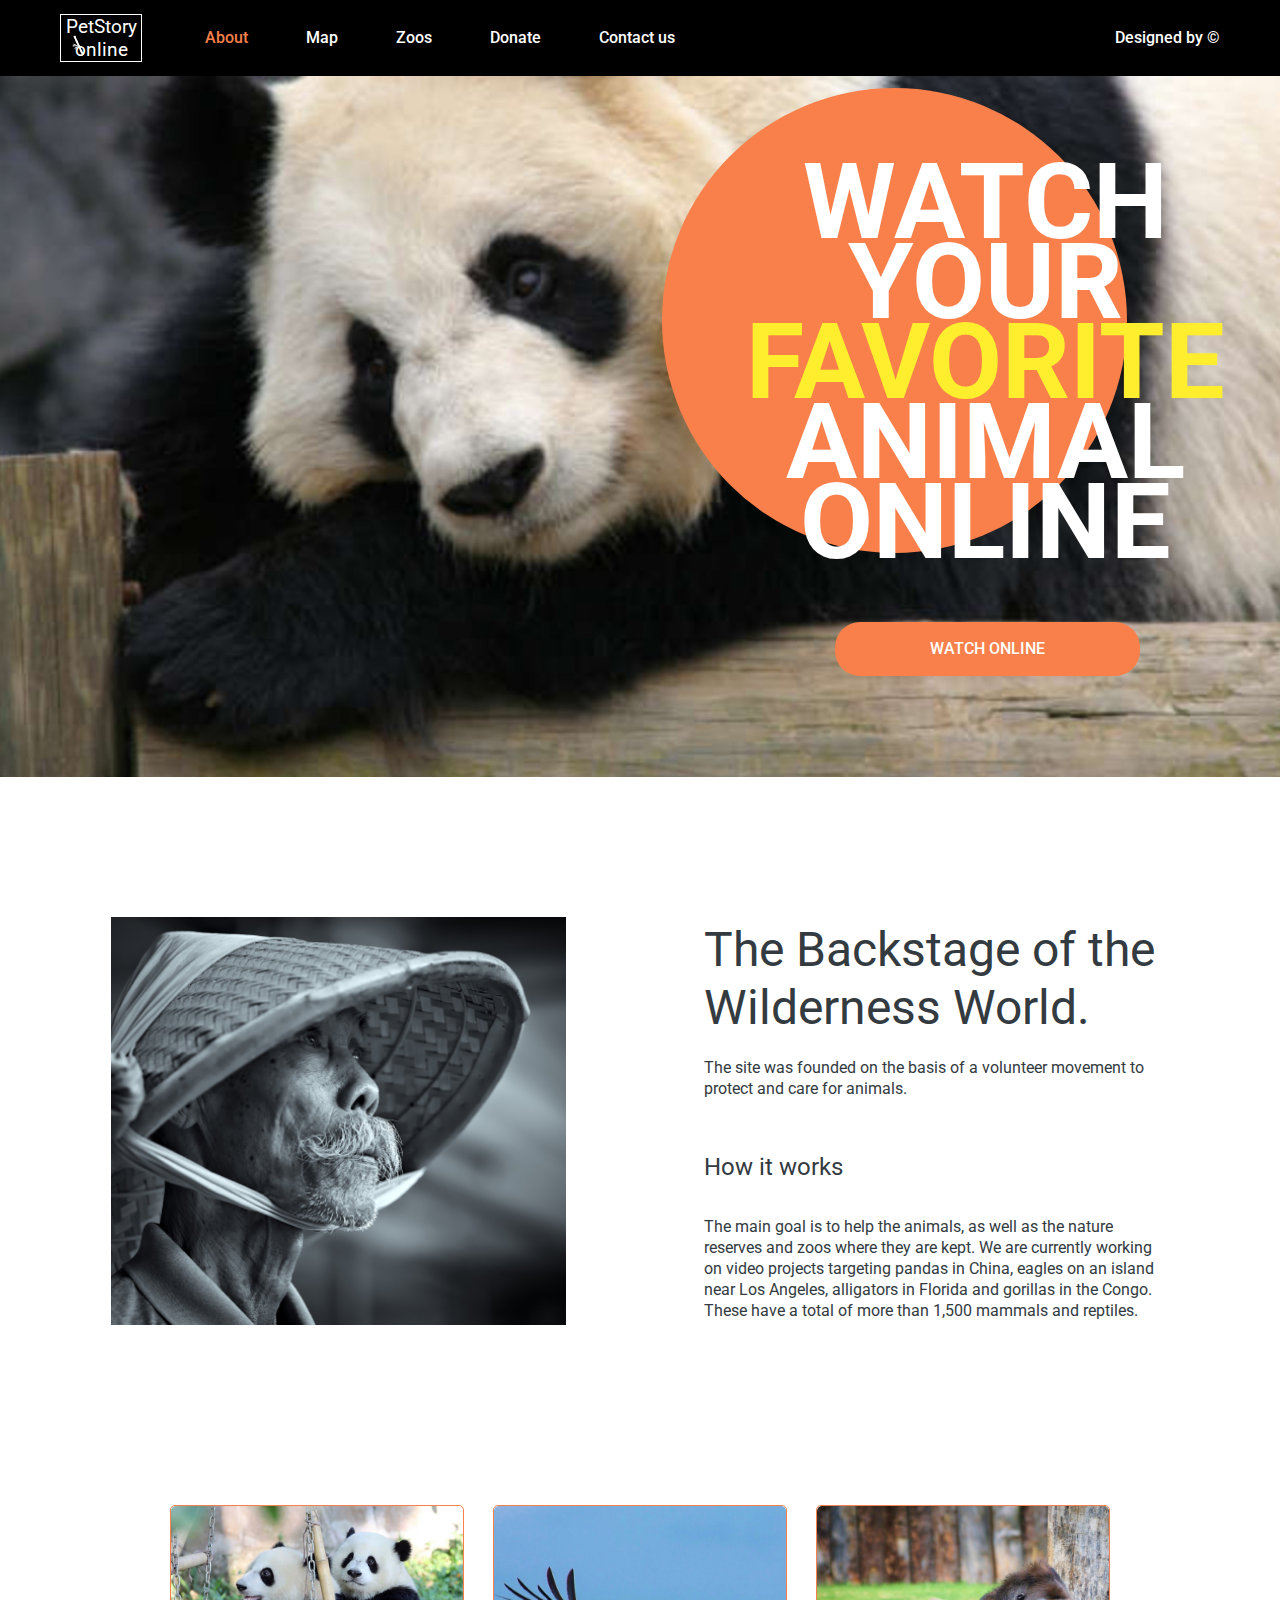
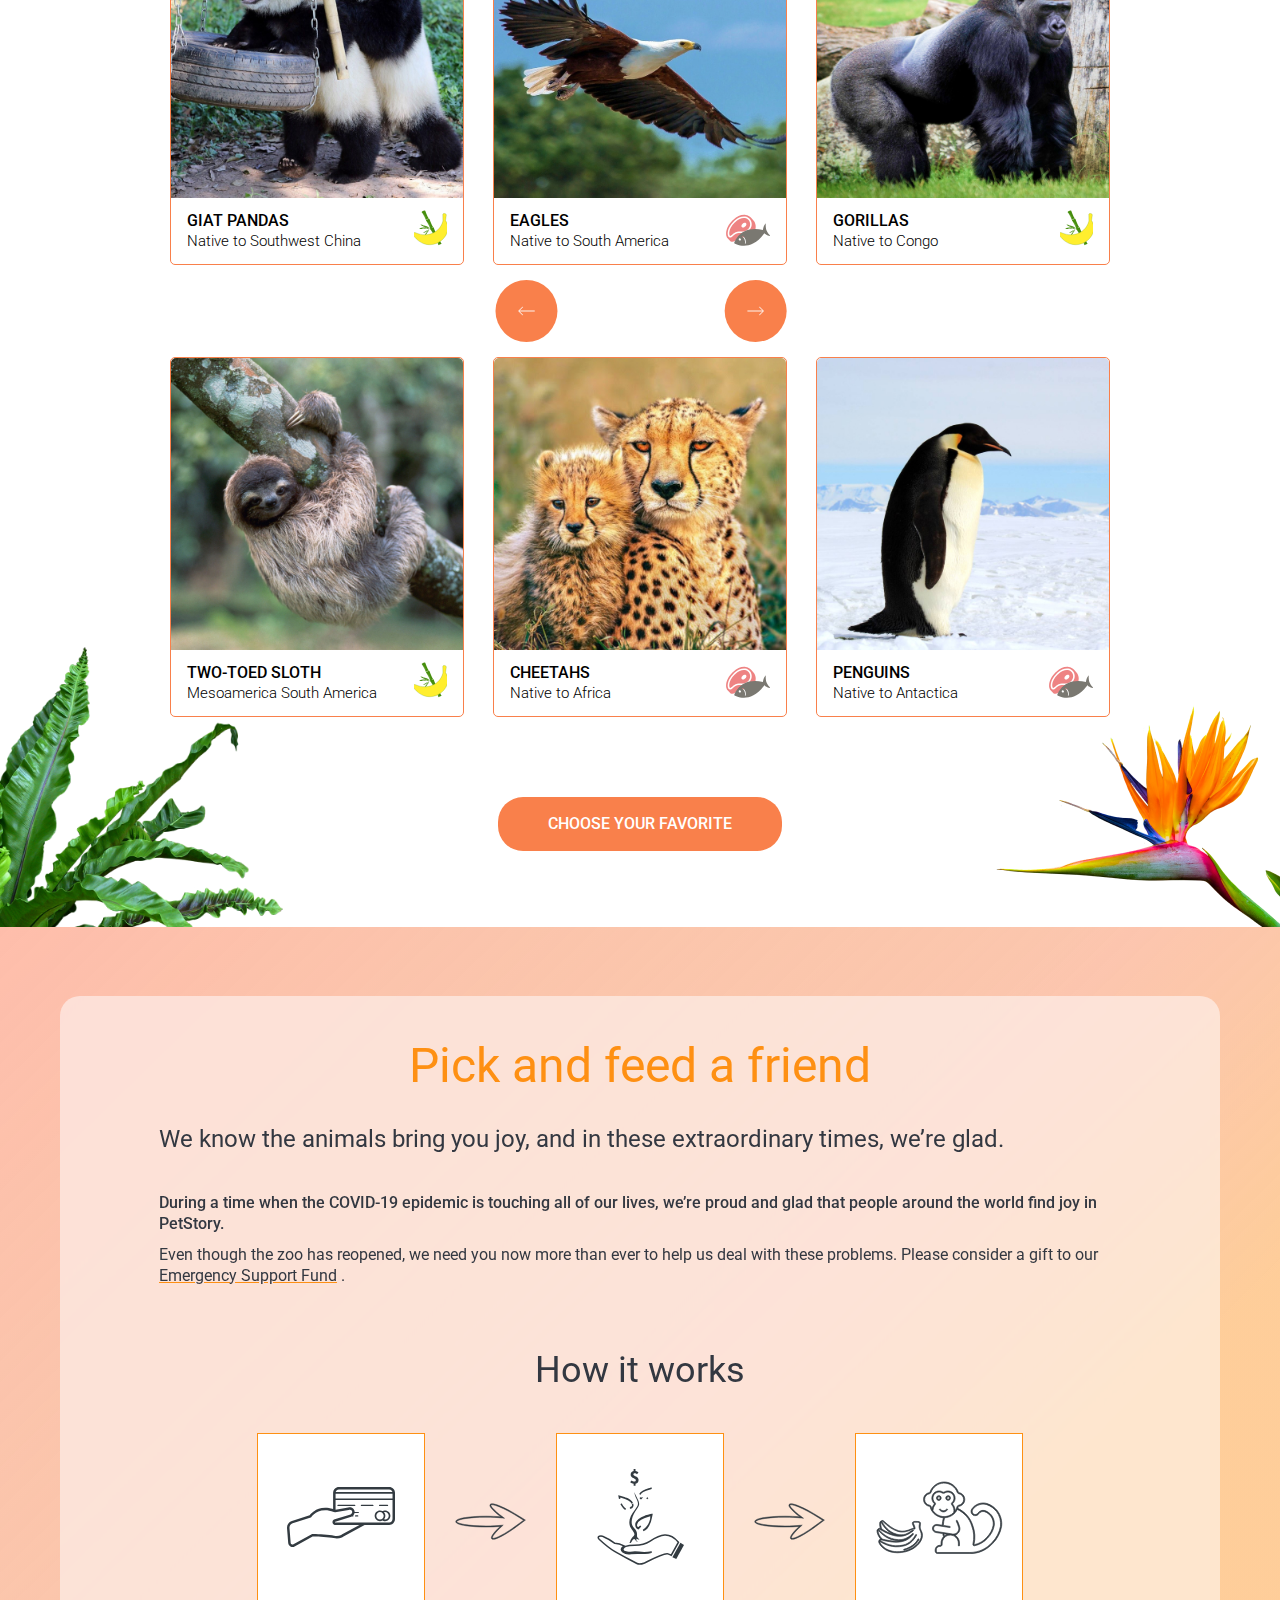
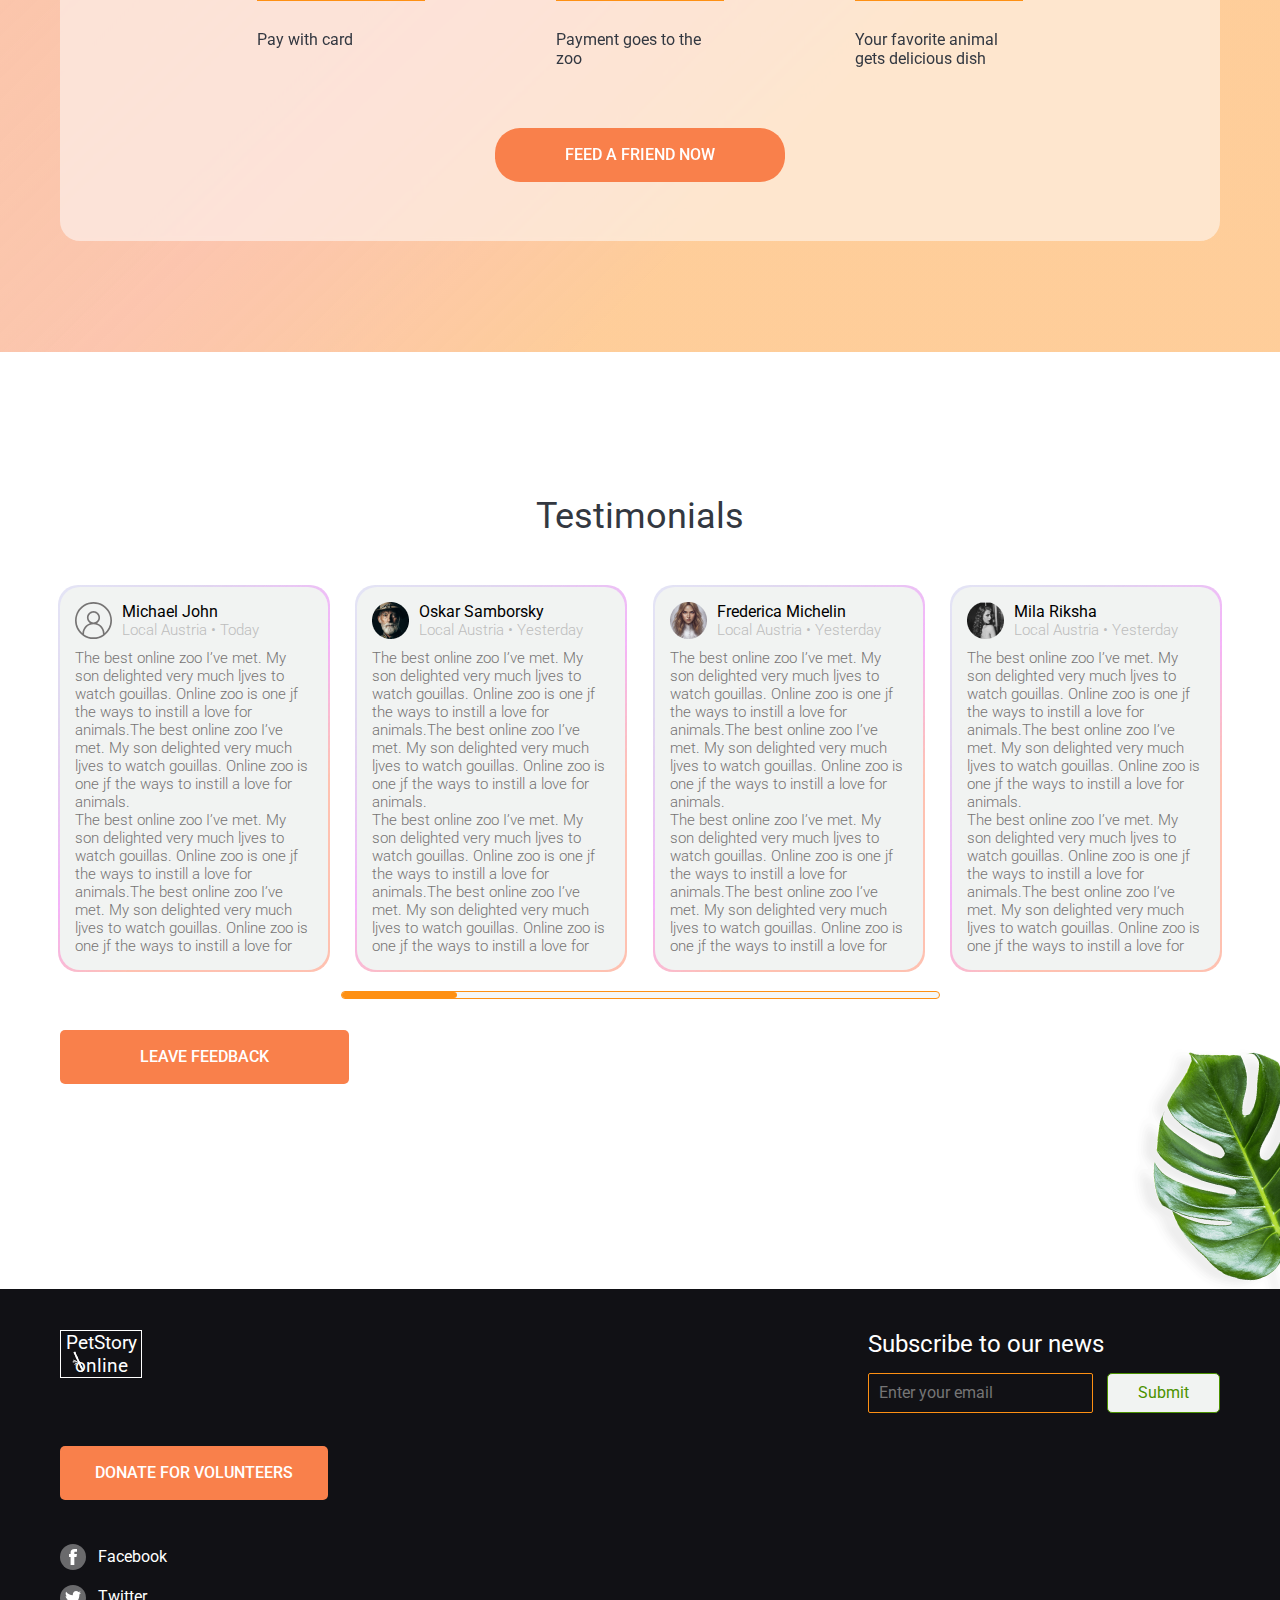
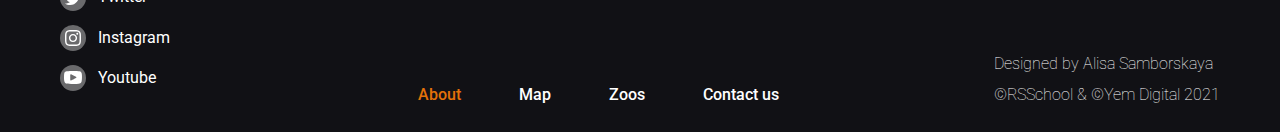
<file: new/index.html>
<!DOCTYPE html>
<html lang="en">
<head>
    <meta charset="UTF-8">
    <meta http-equiv="X-UA-Compatible" content="IE=edge">
    <meta name="viewport" content="width=device-width, initial-scale=1.0">
    <link rel="preconnect" href="https://fonts.googleapis.com">
    <link rel="preconnect" href="https://fonts.gstatic.com" crossorigin>
    <link href="https://fonts.googleapis.com/css2?family=Roboto:wght@100;300;400;500;700&display=swap" rel="stylesheet">
    <link rel="stylesheet" href="./css/normalize.css">
    <link rel="stylesheet" href="./css/style.css">
    <script src="./js/mobMenu.js" defer></script>
    <script src="./js/popup.js" defer></script>
    <title>Online-Zoo</title>
</head>
<body>

    <header class="header">
        <div class="container">
            <div class="header__inner">
                <div class="header__block">
                    <div class="logo">
                        <h1 class="logo__title"><a class="logo__link" href="./index.html">PetStory online</a></h1>
                        <img src="./images/header/bamboo.svg" alt="" class="logo__img">
                    </div>
                    <nav class="nav">
                        <ul class="menu">
                            <li class="menu__item"><a href="#" class="menu__link">About</a></li>
                            <li class="menu__item"><a href="#" class="menu__link">Map</a></li>
                            <li class="menu__item"><a href="#" class="menu__link">Zoos</a></li>
                            <li class="menu__item"><a href="#" class="menu__link">Donate</a></li>
                            <li class="menu__item"><a href="#" class="menu__link">Contact us</a></li>
                        </ul>
                    </nav>
                </div>
                <nav class="nav">
                    <ul class="menu">
                        <li class="menu__item"><a href="https://www.figma.com/file/ypzT9idgAILaSRVRmDAJxn/online-zoo-3-weeks" class="menu__link">Designed by ©</a></li>
                    </ul>
                </nav>

                <nav class="mobile__menu">

                    <div class="mobile__menu-icon">
                        <div class="icon__1"></div>
                        <div class="icon__2"></div>
                        <div class="icon__3"></div>
                    </div>

                    <div class="mobile__menu-menu display-none">
                        <ul class="menu">
                            <li class="menu__item"><a href="#" class="menu__link">About</a></li>
                            <li class="menu__item"><a href="#" class="menu__link">Map</a></li>
                            <li class="menu__item"><a href="#" class="menu__link">Zoos</a></li>
                            <li class="menu__item"><a href="./donate/index.html" class="menu__link">Donate</a></li>
                            <li class="menu__item"><a href="#" class="menu__link">Contact us</a></li>
                            <li class="menu__item"><a href="https://www.figma.com/file/ypzT9idgAILaSRVRmDAJxn/online-zoo-3-weeks" class="menu__link">Designed by ©</a></li>
                            <li class="menu__item"><a href="#" class="menu__exit">Close menu</a></li>
                        </ul>
                    </div>
                    
                </nav>
            </div>
        </div>
    </header>
    <main class="main">
        <section class="favorite">
            <div class="container">
                <div class="favorite__inner">
                    <div class="favorite__block">
                        <div class="favorite__circle">
                            <h2 class="favorite__title">
                                Watch your <span>favorite</span> animal online
                            </h2>
                        </div>

                        <button class="favorite__btn btn">Watch online</button>
                    </div>
                </div>
            </div>
        </section>
  
        <section class="backstage">
            <div class="container">
                <div class="backstage__inner">
                    <img src="./images/main/backstage/bamboo-cap.jpg" alt="" class="backstage__img">

                    <div class="backstage__content">
                        <h2 class="backstage__title">
                            The Backstage of the Wilderness World.
                        </h2>

                        <p class="backstage__text">
                            The site was founded on the basis of a volunteer movement to protect and care for animals.
                        </p>

                        <h3 class="backstage__subtitle">
                            How it works
                        </h3>

                        <p class="backstage__text">
                            The main goal is to help the animals, as well as the nature reserves and zoos where they are kept. We are currently working on video projects targeting pandas in China, eagles on an island near Los Angeles, alligators in Florida and gorillas in the Congo. These have a total of more than 1,500 mammals and reptiles.
                        </p>
                    </div>
                </div>
            </div>

            <img src="./images/main/backstage/flower_foto1.png" alt="" class="backtage__decor">
        </section>

        <section class="pets">
            <div class="container">
                <div class="pets__inner">
                    <div class="pets__card">
                        <div class="pets__img">
                            <img src="./images/main/pets/pand.jpg" alt="" class="pets-img">
                        </div>
                        <div class="pets__card-inner">
                            <div class="pets__card-content">
                                <h2 class="pets__card-title">
                                    Giat Pandas
                                </h2>
                                <p class="pets__card-text">
                                    Native to Southwest China
                                </p>
                            </div>

                            <img src="./images/main/pets/banana-bamboo_icon.svg" alt="" class="pets__card-eat">
                        </div>
                    </div>

                    <div class="pets__card">
                        <div class="pets__img">
                            <img src="./images/main/pets/eagles.jpg" alt="" class="pets-img">
                        </div>
                        <div class="pets__card-inner">
                            <div class="pets__card-content">
                                <h2 class="pets__card-title">
                                    Eagles
                                </h2>
                                <p class="pets__card-text">
                                    Native to South America
                                </p>
                            </div>

                            <img src="./images/main/pets/meet-fish_icon.svg" alt="" class="pets__card-eat">
                        </div>
                    </div>

                    <div class="pets__card">
                        <div class="pets__img">
                            <img src="./images/main/pets/gorillas.jpg" alt="" class="pets-img">
                        </div>
                        <div class="pets__card-inner">
                            <div class="pets__card-content">
                                <h2 class="pets__card-title">
                                    Gorillas
                                </h2>
                                <p class="pets__card-text">
                                    Native to Congo
                                </p>
                            </div>

                            <img src="./images/main/pets/banana-bamboo_icon.svg" alt="" class="pets__card-eat">
                        </div>
                    </div>

                    <div class="pets__card">
                        <div class="pets__img">
                            <img src="./images/main/pets/sloth.jpg" alt="" class="pets-img">
                        </div>
                        <div class="pets__card-inner">
                            <div class="pets__card-content">
                                <h2 class="pets__card-title">
                                    Two-Toed sloth
                                </h2>
                                <p class="pets__card-text">
                                    Mesoamerica South America
                                </p>
                            </div>

                            <img src="./images/main/pets/banana-bamboo_icon.svg" alt="" class="pets__card-eat">
                        </div>
                    </div>

                    <div class="pets__card">
                        <div class="pets__img">
                            <img src="./images/main/pets/cheetahs.jpg" alt="" class="pets-img">
                        </div>
                        <div class="pets__card-inner">
                            <div class="pets__card-content">
                                <h2 class="pets__card-title">
                                    Cheetahs
                                </h2>
                                <p class="pets__card-text">
                                    Native to Africa
                                </p>
                            </div>

                            <img src="./images/main/pets/meet-fish_icon.svg" alt="" class="pets__card-eat">
                        </div>
                    </div>

                    <div class="pets__card">
                        <div class="pets__img">
                            <img src="./images/main/pets/penguins.jpg" alt="" class="pets-img">
                        </div>
                        <div class="pets__card-inner">
                            <div class="pets__card-content">
                                <h2 class="pets__card-title">
                                    Penguins
                                </h2>
                                <p class="pets__card-text">
                                    Native to Antactica
                                </p>
                            </div>

                            <img src="./images/main/pets/meet-fish_icon.svg" alt="" class="pets__card-eat">
                        </div>
                    </div>

                    <div class="pets__arrow-prev pets__arrow">
                        <img src="./images/main/pets/arrow-prev.svg" alt="" class="arrow__prev">
                    </div>

                    <div class="pets__arrow-next pets__arrow">
                        <img src="./images/main/pets/arrow-next.svg" alt="" class="arrow__next">
                    </div>
                </div>

                <button class="pets__btn btn">Choose your favorite</button>
            </div>

            <img src="./images/main/pets/palm_foto.png" alt="" class="pets__decor-left">
            <img src="./images/main/pets/strelitzia-1.png" alt="" class="pets__decor-right">
        </section>

        
        <section class="friend">
            <div class="container">
                <div class="friend__content">
                    <h2 class="friend__title">
                        Pick and feed a friend
                    </h2>
                    <div class="friend__content-text">
                        <p class="friend__text-top">
                            We know the animals bring you joy, and in these extraordinary times, we’re glad.
                        </p>

                        <p class="friend__text text-500">
                            During a time when the COVID-19 epidemic is touching all of our lives, we’re proud and glad that people around the world find joy in PetStory.
                        </p>

                        <p class="friend__text">
                            Even though the zoo has reopened, we need you now more than ever to help us deal with these problems. Please consider a gift to our <a  class="friend__text-link" href="#">Emergency Support Fund</a> . 
                        </p>
                    </div>

                    <h3 class="friend__subtitle">
                        How it works
                    </h3>

                    <div class="friend__inner">

                        <div class="friend__card card-relative-1">
                            <div class="friend__card-img">
                                <img src="./images/main/friend/pay.svg" alt="" class="card__img">
                            </div>
                            <p class="friend__card-text">
                                Pay with card
                            </p>
                            <img src="./images/main/friend/arrow.svg" alt="" class="friend__new-arrow new-arrow-1">
                        </div>

                        <img src="./images/main/friend/friend__arrow.svg" alt="" class="friend__card-arrow">

                        <div class="friend__card card-relative-1">
                            <div class="friend__card-img">
                                <img src="./images/main/friend/zoo.svg" alt="" class="card__img">
                            </div>
                            <p class="friend__card-text">
                                Payment goes to the zoo
                            </p>
                            <img src="./images/main/friend/arrow.svg" alt="" class="friend__new-arrow new-arrow-2">
                        </div>

                        <img src="./images/main/friend/friend__arrow.svg" alt="" class="friend__card-arrow">

                        <div class="friend__card">
                            <div class="friend__card-img">
                                <img src="./images/main/friend/monkey.svg" alt="" class="card__img">
                            </div>
                            <p class="friend__card-text">
                                Your favorite animal gets delicious dish
                            </p>
                        </div>
                    </div>

                    <button class="friend__btn btn">Feed a friend now</button>
                </div>
            </div>
        </section>


        <section class="testimonials">
            <div class="container">
                <h2 class="testimonials__title">
                    Testimonials
                </h2>

                <div class="testimonials__inner">
                    <div class="testimonials__card">
                        <div class="testimonials__info">
                            <img src="./images/main/testimonials/user_icon.svg" alt="" class="testimonials__img">
                            <div class="testimonials__author">
                                <h3 class="testimonials__author-title">Michael John</h3>
                                <p class="testimonials__author-text">
                                    Local Austria • Today
                                </p>
                            </div>
                        </div>
                        <div class="testimonials__content-text">
                            <p class="testimonials__text">
                                The best online zoo I’ve met. My son delighted very much ljves to watch gouillas. Online zoo is one jf the ways to instill a love for animals.The best online zoo I’ve met. My son delighted very much ljves to watch gouillas. Online zoo is one jf the ways to instill a love for animals.
                            </p>
    
                            <p class="testimonials__text">
                                The best online zoo I’ve met. My son delighted very much ljves to watch gouillas. Online zoo is one jf the ways to instill a love for animals.The best online zoo I’ve met. My son delighted very much ljves to watch gouillas. Online zoo is one jf the ways to instill a love for 
                            </p>
                        </div>
                        
                        <div class="testimonials__popup display-none">
                            <div class="testimonials__info-popup">
                                <img src="./images/main/testimonials/user_icon.svg" alt="" class="testimonials__img-popup">
                                <div class="testimonials__author-popup">
                                    <h3 class="testimonials__author-title-popup">Michael John</h3>
                                    <p class="testimonials__author-text-popup">
                                        Local Austria • Today
                                    </p>
                                </div>
                            </div>
                            <div class="testimonials__content-text-popup">
                                <p class="testimonials__text-popup">
                                    The best online zoo I’ve met. My son delighted very much ljves to watch gouillas. Online zoo is one jf the ways to instill a love for animals.The best online zoo I’ve met. My son delighted very much ljves to watch gouillas. Online zoo is one jf the ways to instill a love for animals.
                                </p>
        
                                <p class="testimonials__text-popup">
                                    The best online zoo I’ve met. My son delighted very much ljves to watch gouillas. Online zoo is one jf the ways to instill a love for animals.The best online zoo I’ve met. My son delighted very much ljves to watch gouillas. Online zoo is one jf the ways to instill a love for 
                                </p>
                            </div>
                            <img src="./images/main/testimonials/x.svg" alt="" class="testimonials__popup-exit">
                        </div>
                    </div>

                    <div class="testimonials__card">
                        <div class="testimonials__info">
                            <img src="./images/main/testimonials/oskar.png" alt="" class="testimonials__img">
                            <div class="testimonials__author">
                                <h3 class="testimonials__author-title">Oskar Samborsky</h3>
                                <p class="testimonials__author-text">
                                    Local Austria • Yesterday
                                </p>
                            </div>
                        </div>
                        <div class="testimonials__content-text">
                            <p class="testimonials__text">
                                The best online zoo I’ve met. My son delighted very much ljves to watch gouillas. Online zoo is one jf the ways to instill a love for animals.The best online zoo I’ve met. My son delighted very much ljves to watch gouillas. Online zoo is one jf the ways to instill a love for animals.
                            </p>
    
                            <p class="testimonials__text">
                                The best online zoo I’ve met. My son delighted very much ljves to watch gouillas. Online zoo is one jf the ways to instill a love for animals.The best online zoo I’ve met. My son delighted very much ljves to watch gouillas. Online zoo is one jf the ways to instill a love for 
                            </p>
                        </div>
                       
                        <div class="testimonials__popup display-none">
                            <div class="testimonials__info-popup">
                                <img src="./images/main/testimonials/oskar.png" alt="" class="testimonials__img-popup">
                                <div class="testimonials__author-popup">
                                    <h3 class="testimonials__author-title-popup">Oskar Samborsky</h3>
                                    <p class="testimonials__author-text-popup">
                                        Local Austria • Yesterday
                                    </p>
                                </div>
                            </div>
                            <div class="testimonials__content-text-popup">
                                <p class="testimonials__text-popup">
                                    The best online zoo I’ve met. My son delighted very much ljves to watch gouillas. Online zoo is one jf the ways to instill a love for animals.The best online zoo I’ve met. My son delighted very much ljves to watch gouillas. Online zoo is one jf the ways to instill a love for animals.
                                </p>
        
                                <p class="testimonials__text-popup">
                                    The best online zoo I’ve met. My son delighted very much ljves to watch gouillas. Online zoo is one jf the ways to instill a love for animals.The best online zoo I’ve met. My son delighted very much ljves to watch gouillas. Online zoo is one jf the ways to instill a love for 
                                </p>
                            </div>
                            <img src="./images/main/testimonials/x.svg" alt="" class="testimonials__popup-exit">
                        </div>
                    </div>

                    <div class="testimonials__card">
                        <div class="testimonials__info">
                            <img src="./images/main/testimonials/frederika.png" alt="" class="testimonials__img">
                            <div class="testimonials__author">
                                <h3 class="testimonials__author-title">Frederica Michelin</h3>
                                <p class="testimonials__author-text">
                                    Local Austria • Yesterday
                                </p>
                            </div>
                        </div>

                        <div class="testimonials__content-text">
                            <p class="testimonials__text">
                                The best online zoo I’ve met. My son delighted very much ljves to watch gouillas. Online zoo is one jf the ways to instill a love for animals.The best online zoo I’ve met. My son delighted very much ljves to watch gouillas. Online zoo is one jf the ways to instill a love for animals.
                            </p>
    
                            <p class="testimonials__text">
                                The best online zoo I’ve met. My son delighted very much ljves to watch gouillas. Online zoo is one jf the ways to instill a love for animals.The best online zoo I’ve met. My son delighted very much ljves to watch gouillas. Online zoo is one jf the ways to instill a love for 
                            </p>
                        </div>
                        
                        <div class="testimonials__popup display-none">
                            <div class="testimonials__info-popup">
                                <img src="./images/main/testimonials/frederika.png" alt="" class="testimonials__img-popup">
                                <div class="testimonials__author-popup">
                                    <h3 class="testimonials__author-title-popup">Frederica Michelin</h3>
                                    <p class="testimonials__author-text-popup">
                                        Local Austria • Yesterday
                                    </p>
                                </div>
                            </div>
                            <div class="testimonials__content-text-popup">
                                <p class="testimonials__text-popup">
                                    The best online zoo I’ve met. My son delighted very much ljves to watch gouillas. Online zoo is one jf the ways to instill a love for animals.The best online zoo I’ve met. My son delighted very much ljves to watch gouillas. Online zoo is one jf the ways to instill a love for animals.
                                </p>
        
                                <p class="testimonials__text-popup">
                                    The best online zoo I’ve met. My son delighted very much ljves to watch gouillas. Online zoo is one jf the ways to instill a love for animals.The best online zoo I’ve met. My son delighted very much ljves to watch gouillas. Online zoo is one jf the ways to instill a love for 
                                </p>
                            </div>
                            <img src="./images/main/testimonials/x.svg" alt="" class="testimonials__popup-exit">
                        </div>
                    </div>

                    <div class="testimonials__card">
                        <div class="testimonials__info">
                            <img src="./images/main/testimonials/mila.png" alt="" class="testimonials__img">
                            <div class="testimonials__author">
                                <h3 class="testimonials__author-title">Mila Riksha</h3>
                                <p class="testimonials__author-text">
                                    Local Austria • Yesterday
                                </p>
                            </div>
                        </div>

                        <div class="testimonials__content-text">
                            <p class="testimonials__text">
                                The best online zoo I’ve met. My son delighted very much ljves to watch gouillas. Online zoo is one jf the ways to instill a love for animals.The best online zoo I’ve met. My son delighted very much ljves to watch gouillas. Online zoo is one jf the ways to instill a love for animals.
                            </p>
    
                            <p class="testimonials__text">
                                The best online zoo I’ve met. My son delighted very much ljves to watch gouillas. Online zoo is one jf the ways to instill a love for animals.The best online zoo I’ve met. My son delighted very much ljves to watch gouillas. Online zoo is one jf the ways to instill a love for 
                            </p>
                        </div>
                       
                    </div>
                </div>

                <input type="range" class="testimonials__range" min="0" max="100" value="0">

                <button class="testimonials__btn btn">Leave feedback</button>
            </div>
            <img src="./images/main/testimonials/leav_foto.png" alt="" class="testimonials__decor">
        </section>
    </main>
    <footer class="footer">
        <div class="container">
            <div class="footer__inner">
                <div class="footer__left-content">
                    <div class="logo">
                        <h1 class="logo__title"><a class="logo__link" href="./index.html">PetStory online</a></h1>
                        <img src="./images/header/bamboo.svg" alt="" class="logo__img">
                    </div>

                    <button class="footer__left-content-btn btn">Donate for volunteers</button>

                    <ul class="footer__social">
                        <li class="social__item"><a href="https://ru-ru.facebook.com" class="social__link facebook">
                            <svg width="26" height="26" viewBox="0 0 26 26" fill="none" xmlns="http://www.w3.org/2000/svg">
                                <circle cx="13" cy="13" r="13" fill="#C4C4C4" fill-opacity="0.5"/>
                                <path fill-rule="evenodd" clip-rule="evenodd" d="M17 7.75008H15.4C14.2983 7.75008 14.3334 8.14316 14.3334 8.8619V9.99991H17L16.4666 13H14.3334V21H10.6V13H9V9.99991H10.6V8.58692C10.6 6.33782 11.7974 5 14.6268 5H17V7.75008Z" fill="white"/>
                                </svg>
                                
                            <span>Facebook</span>
                        </a></li>
                        <li class="social__item"><a href="https://twitter.com/" class="social__link twitter">
                            <svg width="26" height="26" viewBox="0 0 26 26" fill="none" xmlns="http://www.w3.org/2000/svg">
                                <circle cx="13" cy="13" r="13" fill="#C4C4C4" fill-opacity="0.5"/>
                                <path fill-rule="evenodd" clip-rule="evenodd" d="M21 7.65713C20.4114 7.93821 19.7787 8.12837 19.1147 8.21377C19.7923 7.77623 20.313 7.08372 20.5579 6.25827C19.9237 6.6633 19.2211 6.95752 18.4734 7.11604C17.8747 6.42906 17.0216 6 16.0774 6C14.2646 6 12.7949 7.58227 12.7949 9.53414C12.7949 9.81108 12.8238 10.0809 12.8798 10.3397C10.1517 10.1923 7.73296 8.7851 6.11392 6.6467C5.83136 7.16877 5.66944 7.77589 5.66944 8.42363C5.66944 9.64979 6.24896 10.7316 7.12976 11.3655C6.59168 11.347 6.08544 11.1882 5.64304 10.9235C5.64272 10.938 5.64272 10.9529 5.64272 10.9677C5.64272 12.6802 6.77424 14.1086 8.27584 14.4334C8.00048 14.5142 7.7104 14.5576 7.41104 14.5576C7.19952 14.5576 6.99392 14.5353 6.79344 14.4939C7.2112 15.898 8.42336 16.92 9.85984 16.9485C8.73648 17.8964 7.32096 18.4615 5.78304 18.4615C5.51808 18.4615 5.2568 18.4447 5 18.412C6.45264 19.4148 8.17824 20 10.0318 20C16.0698 20 19.3715 14.6144 19.3715 9.94401C19.3715 9.79068 19.3683 9.63821 19.3621 9.4866C20.0035 8.98839 20.56 8.36589 21 7.65713" fill="white"/>
                                </svg>
                                
                                <span>Twitter</span>
                        </a></li>
                        <li class="social__item"><a href="https://instagram.com/" class="social__link instagram">
                            <svg width="26" height="26" viewBox="0 0 26 26" fill="none" xmlns="http://www.w3.org/2000/svg">
                                <circle cx="13" cy="13" r="13" fill="#C4C4C4" fill-opacity="0.5"/>
                                <path fill-rule="evenodd" clip-rule="evenodd" d="M9.70172 5.04829C8.8501 5.087 8.26863 5.22215 7.75974 5.42002C7.23357 5.62431 6.78768 5.89803 6.34294 6.34276C5.89791 6.78749 5.62447 7.23351 5.42017 7.75967C5.2223 8.26869 5.08701 8.85014 5.04829 9.7016C5.00929 10.5549 5 10.8272 5 13C5 15.1728 5.00929 15.4449 5.04829 16.2984C5.08701 17.1499 5.2223 17.7313 5.42017 18.24C5.62447 18.7662 5.89791 19.2125 6.34294 19.6571C6.78768 20.102 7.23357 20.3754 7.75974 20.58C8.26863 20.7779 8.8501 20.913 9.70172 20.9517C10.5551 20.9907 10.8274 21 13.0001 21C15.1729 21 15.4452 20.9907 16.2986 20.9517C17.15 20.913 17.7315 20.7779 18.2407 20.58C18.7664 20.3754 19.2127 20.102 19.6575 19.6571C20.1022 19.2125 20.3755 18.7662 20.5801 18.24C20.7778 17.7313 20.9133 17.1499 20.952 16.2984C20.991 15.4449 21 15.1728 21 13C21 10.8272 20.991 10.5549 20.952 9.7016C20.9133 8.85014 20.7778 8.26869 20.5801 7.75967C20.3755 7.23351 20.1022 6.78749 19.6575 6.34276C19.2127 5.89803 18.7664 5.62431 18.2407 5.42002C17.7315 5.22215 17.15 5.087 16.2986 5.04829C15.4452 5.00943 15.1729 5 13.0001 5C10.8274 5 10.5551 5.00943 9.70172 5.04829ZM9.76747 19.5116C8.98742 19.4761 8.56382 19.3461 8.28209 19.2364C7.9085 19.091 7.6422 18.9177 7.36218 18.6378C7.08216 18.358 6.90886 18.0915 6.76357 17.7181C6.65399 17.4362 6.52384 17.0126 6.48812 16.2326C6.44969 15.389 6.44141 15.1359 6.44141 12.9999C6.44141 10.8637 6.44969 10.6108 6.48812 9.76709C6.52384 8.9872 6.65399 8.56362 6.76357 8.28175C6.90886 7.90831 7.08216 7.64173 7.36218 7.36186C7.6422 7.08199 7.9085 6.90841 8.28209 6.76355C8.56382 6.65398 8.98742 6.52369 9.76747 6.48797C10.611 6.44954 10.8641 6.4414 13.0001 6.4414C15.1361 6.4414 15.3891 6.44954 16.233 6.48797C17.0128 6.52369 17.4364 6.65398 17.7184 6.76355C18.0918 6.90841 18.3583 7.08199 18.6382 7.36186C18.9182 7.64173 19.0913 7.90831 19.2366 8.28175C19.3462 8.56362 19.4765 8.9872 19.5122 9.76709C19.5507 10.6108 19.5585 10.8637 19.5585 12.9999C19.5585 15.1359 19.5507 15.389 19.5122 16.2326C19.4765 17.0126 19.3462 17.4362 19.2366 17.7181C19.0913 18.0915 18.9182 18.358 18.6382 18.6378C18.3583 18.9177 18.0918 19.091 17.7184 19.2364C17.4364 19.3461 17.0128 19.4761 16.233 19.5116C15.3894 19.5503 15.1364 19.5583 13.0001 19.5583C10.8641 19.5583 10.611 19.5503 9.76747 19.5116ZM16.3105 8.72943C16.3105 9.25945 16.7403 9.68947 17.2706 9.68947C17.8008 9.68947 18.2305 9.25945 18.2305 8.72943C18.2305 8.19913 17.8008 7.76954 17.2706 7.76954C16.7403 7.76954 16.3105 8.19913 16.3105 8.72943ZM8.8916 13.0002C8.8916 15.2691 10.731 17.1082 12.9999 17.1082C15.2689 17.1082 17.108 15.2691 17.108 13.0002C17.108 10.7312 15.2689 8.89203 12.9999 8.89203C10.731 8.89203 8.8916 10.7312 8.8916 13.0002ZM10.334 13.0001C10.334 11.5273 11.5278 10.3334 13.0006 10.3334C14.4734 10.3334 15.6673 11.5273 15.6673 13.0001C15.6673 14.473 14.4734 15.6668 13.0006 15.6668C11.5278 15.6668 10.334 14.473 10.334 13.0001Z" fill="white"/>
                                </svg>
                                
                                <span>Instagram</span>
                        </a></li>
                        <li class="social__item"><a href="https://youtube.ru/" class="social__link youtube">
                            <svg width="26" height="26" viewBox="0 0 26 26" fill="none" xmlns="http://www.w3.org/2000/svg">
                                <circle cx="13" cy="13" r="13" fill="#C4C4C4" fill-opacity="0.5"/>
                                <path fill-rule="evenodd" clip-rule="evenodd" d="M16.0062 11.7728L11.4938 9.51719C11.4938 9.51719 10.2404 8.94726 10.2404 10.0186V15.031C10.2404 15.031 10.2636 15.7955 11.4938 15.2815C12.3498 14.9237 16.0062 13.0258 16.0062 13.0258C16.0062 13.0258 16.9391 12.4282 16.0062 11.7728ZM21.5213 16.7852C20.9624 18.3749 19.7669 18.5797 18.7637 18.7901C17.2852 19.1002 7.77237 19.0612 6.22922 18.5394C5.26706 18.2141 4.67503 18.0741 4.22386 15.7827C3.93499 14.3165 3.91592 10.003 4.22386 8.51494C4.52204 7.07408 5.27096 6.39753 6.73067 6.25928C10.6515 5.88785 17.205 5.94029 19.265 6.25928C21.1748 6.55486 21.5739 7.69385 21.772 8.76545C22.0927 10.5004 22.1304 15.0524 21.5213 16.7852Z" fill="white"/>
                                </svg>
                                
                                <span>Youtube</span>
                        </a></li>
                    </ul>
                </div>

                <div class="footer__middle-content">
                    <nav class="nav">
                        <ul class="menu">
                            <li class="menu__item"><a href="#" class="menu__link">About</a></li>
                            <li class="menu__item"><a href="#" class="menu__link">Map</a></li>
                            <li class="menu__item"><a href="#" class="menu__link">Zoos</a></li>
                            <li class="menu__item"><a href="#" class="menu__link">Contact us</a></li>
                        </ul>
                    </nav>
                </div>

                <div class="footer__right-content">
                    <form action="#" class="footer__form">
                        <h2 class="footer__form-title">Subscribe to our news</h2>

                        <input type="email" class="footer__form-input" placeholder="Enter your email">
                        <button class="footer__form-btn" type="submit">Submit</button>
                    </form>

                    <div class="footer__right-content-author">
                        <p class="footer__author">
                            Designed by Alisa Samborskaya
                        </p>
                        <p class="footer__author">
                            ©RSSchool & ©Yem Digital 2021
                        </p>
                    </div>
                </div>
            </div>
        </div>
    </footer>
</body>
</html>
</file>
<file: css/style.css>
*,
*::after,
*::before {
    box-sizing: border-box;
}

a {
    text-decoration: none;
    color: inherit;
}

h1 ,h2, h3, h4, h5, h6, p {
    margin: 0;
    font-weight: 400;
}

ul {
    margin: 0;
    padding: 0;
    list-style: none;
}

img {
   object-fit: cover; 
}

*:focus {outline: none}

button {
    cursor: pointer;
}

body {
    font-family: 'Roboto', sans-serif;
    
}

.container {
    max-width: 1180px;
    padding: 0 10px;
    margin: 0 auto;
}

.btn {
    display: block;
    background-color: #F9804B;
    width: 298px;
    color: #fff;
    font-weight: 500;
    font-size: 16px;
    line-height: 22px;
    text-align: center;
    text-transform: uppercase;
    border: none;
}

.friend__card-img-mobile {
    display: none;
}

/*  HEADER  */

.header {
    color: #fff;
    background-color: #000;
    padding-top: 14px;
    height: 80px;
}

.header__inner {
    display: flex;
    justify-content: space-between;
    align-items: center;
    
}

.header__left {
    display: flex;
    align-items: center;
    gap: 63px;
}

.logo {
    width: 82px;
    height: 52px;
    margin-left: 4px;
    border: 1px solid #fff;
    border-radius: 2px;
    padding: 3px 0px;
    position: relative;
    transition: all .2s;
    cursor: pointer;
}

.logo__title {
    font-size: 19px;
    line-height: 120%;
    text-align: center;
}

.logo__img {
    position: absolute;
    top: 23px;
    left: 9px;
}

.logo:hover {
    border-color: #E47209;
    color: #E47209;
}

.logo:active {
    border-color: #4B9200;
    color: #4B9200;
}

.menu {
    display: flex;
    gap: 58px;
    font-weight: 500;
    font-size: 16px;
    line-height: 22px;
}

.nav .menu__item:nth-child(1) {
    color: #F9804B;
}

.menu__item {
    transition: all .2s;
}

.menu__item:hover {
    color: #E47209;
}

.menu__item:active {
    color: #4B9200;
}

.nav__two .menu__item {
    margin-right: -4px;
}

.mobile__menu {
    display: none;
}
/*  /HEADER  */


/*  FAVORITE  */

.favorite {
    background-image: url(../images/main/favorite/favorite-bg.jpg);
    background-repeat: no-repeat;
    background-size: cover;
    background-position: center;
    padding-bottom: 223px;
    padding-top: 12px;
}

.favorite__inner {
    display: flex;
    justify-content: flex-end;
}


.watch {
    width: 465px;
    height: 465px;
    border-radius: 50%;
    background-color: #F9804B;
    position: relative;
    margin-right: 104px;
}

.watch__title {
    color: #fff;
    max-width: 500px;
    font-weight: 700;
    font-size: 107px;
    line-height: 80px;
    text-align: center;
    text-transform: uppercase;
    position: absolute;
    top: 73px;
    left: 81px;
}

.watch__title span {
    color: #FFEE2E;
}

.favorite__btn {
    position: relative;
    top: 534px;
    left: 176px;
    height: 54px;
    border-radius: 25px;
    padding-left: 21px;
    transition: all .2s;
}

.favorite__btn:hover {
    background: #E47209;
}

.favorite__btn:active {
    background: #4B9200;
}

/*  /FAVORITE  */

/*  BACKSTAGE  */

.backstage {
    padding-top: 139px;
    padding-bottom: 160px;
    color: #333b41;
    position: relative;
    overflow: hidden;
}

.backstage__btn {
    display: none;
    border-radius: 25px;
    padding-left: 21px;
}

.backstage__inner {
    display: flex;
    gap: 87px;
}

.backstage__img {
    margin-left: 3px;
    margin-top: 1px;
    height: 403px;
}

.backstage__title {
    font-size: 48px;
    line-height: 58px;
    margin-bottom: 21px;
    font-weight: 400;
}

.backstage__text {
    font-size: 16px;
    line-height: 22px;
    margin-bottom: 52px;
}

.backstage__text:last-child {
    margin-bottom: 0;
}

.backstage__subtitle {
    font-size: 24px;
    line-height: 29px;
    margin-bottom: 34px;
}

.backstage__decor {
    position: absolute;
    top: 11px;
    right: -4px;
    
}

/*  /BACKSTAGE */


/*  PETS  */
.pets {
    position: relative;
    overflow: hidden;
    padding-top: 18px;
    padding-bottom: 100px;
}

.pets__grid {
    display: grid;
    grid-template-columns: 366px 366px 366px;
    gap: 21px 30px;
    position: relative;
    margin-bottom: 85px;
}

.pets__cell {
    width: 369px;
    height: 423px;
    border: 1px solid #F9804B;
    border-radius: 5px;
    cursor: pointer;
    
}

.pets__img {
    width: 100%;
    height: 366px;
    
    border-top-left-radius: 5px;
    border-top-right-radius: 5px;
    transition: all .2s;
}

.pets__cell:hover .pets__img {
    
    border-radius: 5px;
    transform: scale(1.05);
    filter: brightness(0.5)
}

.pets__inner {
    display: flex;
    justify-content: space-between;
    align-items: center;
    transition: all .2s;
}

.pets__cell:hover .pets__inner{
    transform: translateY(-50px);
    color: #fff;
}

.pets__content {
    margin-top: 1px;
    margin-left: 20px;
}

.pets__title {
    font-weight: 500;
    font-size: 16px;
    line-height: 22px;
    text-transform: uppercase;
}

.pets__text {
    font-weight: 300;
    font-size: 15px;
    line-height: 16px;
}

.pets__inner-img {
    margin-right: 7px;
    margin-top: 1px;
}

.arrow {
    width: 62px;
    height: 62px;
    background-color: #F9804B;
    border-radius: 50%;
    display: flex;
    justify-content: center;
    align-items: center;
    position: absolute;
    top: 50%;
    transform: translateY(-50%);
    transition: all .2s;
    cursor: pointer;
}

.pets__arrow-prev {
    left: -78px;
}

.pets__arrow-next {
    right: -84px;
}

.pets__arrow-prev:hover,
.pets__arrow-next:hover {
    background-color: #E47209;
}

.pets__arrow-prev:active,
.pets__arrow-next:active {
    background-color: #4B9200;
}

.pets__btn {
    padding: 16px 56px;
    border-radius: 25px;
    margin: 0 auto;
    transition: all .2s;
}

.pets__btn:hover {
    background-color: #E47209;
}

.pets__btn:active {
    background-color: #4B9200;
}

.decor {
    position: absolute;
    bottom: 0;
}

.pets__decor-left {
    left: -512px;
}

.pets__decor-right {
    right: -4px;
}

/*  /PETS  */


/*  FRIEND  */

.friend {
    padding-top: 69px;
    padding-bottom: 100px;
    background: linear-gradient(315.75deg, rgba(254, 210, 144, 0.7) 30.06%, #FEBDAB 100.95%, rgba(254, 210, 144, 0.7) 106.36%);
}

.friend__container {
    background: rgba(253, 253, 255, 0.52);
    backdrop-filter: blur(2px);
    border-radius: 20px;
    padding-bottom: 58px;
    margin-left: 4px;
}

.friend__title {
    font-size: 48px;
    line-height: 120%;
    text-align: center;
    color: #F9804B;
    padding-top: 41px;
    margin-bottom: 30px;
    margin-left: 7px;
}

.friend__subtitle {
    font-size: 24px;
    line-height: 120%;
    color: #333b41;
    margin-left: 99px;
    margin-bottom: 42px;
}

.friend__subsubtitle {
    font-weight: 500;
    font-size: 16px;
    line-height: 130%;
    color: #333b41;
    margin-left: 99px;
    margin-bottom: 10px;
}

.friend__text {
    width: 863px;
    font-size: 16px;
    line-height: 130%;
    color: #333b41;
    margin-left: 99px;
    margin-bottom: 60px;
}

.friend__link {
    transition: all .2s;
}

.friend__link:hover {
    color: #E47209;
}

.friend__link:active {
    color: #4B9200;
}

.friend__link::after {
    content: "";
    display: block;
    width: 178px;
    border: 1px solid #F9804B;
    margin-left: 87px;
}

.friend__content-title {
    font-size: 36px;
    line-height: 130%;
    color: #333b41;
    text-align: center;
    margin-bottom: 40px;
}

.friend__content {
    display: flex;
    justify-content: space-evenly;
    margin-bottom: 57px;
}

.friend__card {
    width: 168px;
    height: 244px;
    position: relative;
}

.friend__box {
    height: 168px;
    background-color: #fff;
    border-radius: 5px;
    display: flex;
    justify-content: center;
    align-items: center;
    border: 1px solid #F9804B;
    margin-bottom: 31px;
}

.card-1 {
    left: 112px;
}

.card-3 {
    right: 108px;
}

.friend__card-img {
    width: 69px;
    height: 35px;
    position: relative;
}

.friend__arrow-1 {
    left: 57px;
    top: 62px;
}

.friend__arrow-2 {
    right: 54px;
    top: 56px;
}

.friend__btn {
    border-radius: 25px;
    padding: 16px 56px;
    margin: 0 auto;
    transition: all .2s;
}

.friend__btn:hover {
    background-color: #E47209;
}

.friend__btn:active {
    background-color: #4B9200;
}

/*  /FRIEND  */


/*  TESTIMONIALS */

.testimonials {
    padding-top: 143px;
    padding-bottom: 180px;
    position: relative;
    overflow: hidden;
}



.testimonials__title {
    font-size: 36px;
    line-height: 37px;
    text-align: center;
    color: #333b41;
    margin-bottom: 54px;
    margin-left: 8px;
}

.testimonials__inner {
    display: flex;
    gap: 30px;
    margin-bottom: 26px;
}

.testimonials__card {
    width: 268px;
    padding: 16px;
    background-color: #f1f3f2;
    border-radius: 20px;
    position: relative;
}

.testimonials__card::before {
    content: "";
    position: absolute;
    top: -2px;
    bottom: -2px;
    left: -2px;
    right: -2px;
    border-radius: 20px;
    z-index: -1;
    background:  linear-gradient(315.75deg, rgba(254, 189, 171, 0.74) 30.06%, rgba(243, 169, 248, 0.66) 50.74%, #E0D8F0 80.49%, #EAF7FE 127.9%, #EAF7FE 149.54%),
    linear-gradient(315.75deg, rgba(254, 189, 171, 0.74) 30.06%, rgba(243, 169, 248, 0.66) 50.74%, #E0D8F0 80.49%, #EAF7FE 127.9%, #EAF7FE 149.54%);
}

.testimonials__card-top {
    display: flex;
    gap: 10px;
    margin-bottom: 10px;
}

.testimonials__name {
    font-size: 16px;
    line-height: 120%;
}

.testimonials__local {
    font-weight: 300;
    font-size: 15px;
    line-height: 120%;
    color: #bdbdbd;
}

.testimonials__text {
    font-weight: 300;
    font-size: 15px;
    line-height: 120%;
    color: #767474;
}

.testimonials__scrollbar {
    position: relative;
    width: 599px;
    height: 8px;
    border-radius: 5px;
    background-color: #f5f7f5;
    margin: 0 auto 32px auto;
}

.testimonials__scrollbar::before {
    content: "";
    position: absolute;
    top: -2px;
    bottom: -2px;
    left: -2px;
    right: -2px;
    border-radius: 5px;
    z-index: -1;
    background:  linear-gradient(315.75deg, rgba(254, 189, 171, 0.74) 30.06%, rgba(243, 169, 248, 0.66) 50.74%, #E0D8F0 80.49%, #EAF7FE 127.9%, #EAF7FE 149.54%),
    linear-gradient(315.75deg, rgba(254, 189, 171, 0.74) 30.06%, rgba(243, 169, 248, 0.66) 50.74%, #E0D8F0 80.49%, #EAF7FE 127.9%, #EAF7FE 149.54%);
}

.testimonials__scrollbar-band {
    width: 115px;
    height: 9px;
    border-radius: 5px;
    background-color: #F9804B;
    cursor: pointer;
    transition: all .2s;
}

.testimonials__scrollbar-band:hover {
    background-color: #E47209;
}

.testimonials__scrollbar-band:active {
    background-color: #4B9200;
}

.testimonials__btn {
    border-radius: 5px;
    padding: 16px 56px;
    transition: all .2s;
    
}

.testimonials__btn:hover {
    background-color: #E47209;
}

.testimonials__btn:active {
    background-color: #4B9200;
}

.testimonials__decor {
    position: absolute;
    right: -4px;
    bottom: -132px;
}

/*  /TESTIMONIALS  */


/*  FOOTER  */
.footer {
    background-color: #000;
    color: #fff;
    padding-top: 40px;
    padding-bottom: 50px;
}

.footer__inner {
    display: flex;
    justify-content: space-between;
}

.footer .logo {
    margin-bottom: 68px;
}

.footer__btn {
    border-radius: 5px;
    padding: 16px 49px;
    margin-bottom: 44px;
    margin-left: 4px;
    cursor: pointer;
    transition: all .2s;
}

.footer__btn:hover {
    background-color: #E47209;
}

.footer__btn:active {
    background-color: #4B9200;
}

.footer__social {
    margin-left: 4px;
}

.social__item {
    margin-bottom: 6px;
}

.social__item:last-child {
    margin-bottom: 0;
}

.social__link span {
    position: relative;
    bottom: 6px;
    margin-left: 6px;
}
    

.social__link {
    transition: all .2s;
}

.social__link:hover  {
    color: #E47209;
}

.social__link:active  {
    color: #4B9200;
}

.facebook circle ,
.twitter circle ,
.instagram circle ,
.youtube circle {
    transition: all .2s ease-in-out;
}

.facebook:hover circle {
    fill: #3754a0;
}

.facebook:active circle {
    fill: #4B9200;
}

.twitter:hover circle {
    fill: #17a2f2;
}

.instagram:hover circle {
    fill: #a340b2;
}

.youtube:hover circle {
    fill: #ff0000;
}

.footer .nav {
    align-self: flex-end;
    margin-left: 71px;
    margin-bottom: 5px;
}

.footer__right {
    display: flex;
    flex-direction: column;
    justify-content: space-between;
}

.footer__right-title {
    font-size: 24px;
    line-height: 29px;
    margin-bottom: 14px;
}

.form__input {
    width: 228px;
    height: 42px;
    background-color: transparent;
    border: 0.7px solid #F9804B;
    border-radius: 2px;
    margin-right: 3px;
    font-size: 16px;
    line-height: 22px;
    color: #fff;
    padding-left: 10px;
}

.form__input::placeholder {
    padding: 10px 100px 10px 5px;
    font-size: 16px;
    line-height: 22px;
    color: #fff;
}

.form__btn {
    display: inline-block;
    width: 129px;
    height: 41px;
    background-color: #f1f3f2;
    border: 1px solid #4B9200;
    border-radius: 5px;
    padding: 10px 39px;
    font-weight: 400;
    font-size: 16px;
    line-height: 140%;
    color: #4B9200;
    transition: all .2s;
}

.form__btn:hover  {
    color: #fff;
    background-color: #E47209;
    border-color: #E47209;
}

.form__btn:active {
    background-color: #4B9200;
    border-color: #4B9200;
}

.footer__right-author {
    align-self: flex-end;
    margin-bottom: 5px;
}

.author__text {
    font-weight: 100;
    font-size: 16px;
    line-height: 21px;
    margin-bottom: 10px;
}

.author__text:last-child {
    margin-bottom: 0;
}

/*  /FOOTER  */


/* MEDIA */

@media(max-width:1000px) {
    
    /* HEADER */
    .menu {
        gap: 48px;
    }

    .nav__two .menu__item {
        margin-right: 36px;
    }

    /* FAVORITE  */
    .favorite {
        padding-top: 0;
        overflow: hidden;
        padding-bottom: 137px;
    }

    .watch {
        width: 367px;
        height: 367px;
        margin-right: 183px;
        position: relative;
        bottom: 11px;
    }

    .watch__title {
        font-size: 85px;
        line-height: 75%;
        top: 54px;
        left: 66px;
    }

    .favorite__btn {
        top: 414px;
        left: 109px;
    }

    /* BACKSTAGE */
    .backstage {
        padding-top: 99px;
        padding-bottom: 124px;
    }

    .backstage__inner {
        gap: 31px;
    }

    .backstage__decor {
        display: none;
    }

    .backstage__img {
        width: 455px;
        height: 408px;
        margin-top: 10px;
        margin-left: 4px;
    }

    .backstage__title {
        margin-bottom: 21px;
    }

    .backstage__text {
        width: 454px;
    }

    /* PETS */
    .pets {
        padding-bottom: 140px;
        overflow: hidden;
    }

    .pets__grid {
        grid-template-columns: repeat(3, 297px);
        gap: 92px 28px;
        margin-bottom: 81px;
    }

    .pets__cell {
        width: 298px;
        height: 354px;
    }

    .pets__img {
        height: 296px;
    }

    .pets__arrow-prev {
        left: 327px;
        top: 50%;
    }

    .pets__arrow-next {
        right: 358px;
        top: 50%;
    }

    .pets__btn {
        margin-right: 357px;
    }

    .pets__decor-left {
        width: 352px;
        height: 202px;
        left: -175px;
        bottom: 0px;
    }

    .pets__decor-right {
        width: 241px;
        height: 180px;
        right: 0;
    }

    /* FRIEND */

    .friend {
        padding-top: 30px;
        padding-bottom: 50px;
    }

    .friend__container {
        margin-right: 36px;
        padding-bottom: 50px;
    }

    .friend__title {
        padding-top: 30px;
        margin-left: 0px;
        margin-right: 0px;
        margin-bottom: 21px;
    }

    .friend__subtitle {
        margin-left: 49px;
        margin-bottom: 21px;
    }

    .friend__subsubtitle {
        width: 813px;
        margin-left: 49px;
    }

    .friend__text {
        width: 823px;
        margin-left: 48px;
        margin-bottom: 38px;
    }

    .friend__link::after {
        content: "";
        display: block;
        width: 178px;
        border: 1px solid #F9804B;
        margin-left: 87px;
        position: relative;
        left: 65px;
        bottom: 2px;
    }


    .friend__content {
        margin-bottom: 70px;
    }

    .friend__box {
        position: relative;
    }

    .box-1000-1 {
        right: 74px;
    }

    .box-1000-2 {
        left: 0px;
    }
    
    .box-1000-3 {
        left: 71px;
    }

    .friend__arrow-1 {
        left: 21px;
        top: 61px;
    }

    .friend__arrow-2 {
        right: 19px;
        top: 60px;
    }

    .friend__card-text {
        position: relative;
    }

    .card-text-1000-1 {
        right: 74px;
    }

    .card-text-1000-3 {
        left: 70px;
    }

    /* TESTIMONIALS */
    .testimonials {
        padding-top: 105px;
        padding-bottom: 140px;
    }

    .testimonials__title {
        margin-left: 0px;
        margin-right: 32px;
        margin-bottom: 37px;
    }

    .testimonials__inner {
        margin-bottom: 18px;
    }

    .testimonials__card {
        width: 293px;
        height: 391px;
    }

    .testimonials__card:last-child {
        display: none;
    }

    .testimonials__scrollbar {
        width: 389px;
        margin-right: 318px;
        margin: 0 318px 52px auto;
    }

    .testimonials__scrollbar-band {
        width: 75px;
    }

    .testimonials__btn {
        margin-left: 4px;
    }

    .testimonials__decor {
        width: 239px;
        height: 317px;
        right: -7px;
        bottom: -97px;
    }

    /* FOOTER */
    .footer__left {
        margin-left: 14px;
    }

    .footer__right-title {
        position: relative;
        right: 83px;
    }

    .form__input {
        position: relative;
        right: 83px;
    }

    .form__btn {
        position: relative;
        bottom: 41px;
        left: 154px;
    }

    .footer .nav {
        margin-left: -8px;
        margin-bottom: 4px;
    }

    .footer .nav .menu__item:last-child {
        width: 78px;
    }

    .author__text {
        position: relative;
        right: 25px;
    }
}


@media(max-width: 660px) {
    /* HEADER */
    .header {
        height: 34px;
        padding-top: 0px;
        
    }

    .logo {
        margin-left: 10px;
        border: none;
    }

    .logo__title {
        width: 47px;
        font-size: 12px;
        line-height: 15px;
        text-align: center;
    }

    .logo__img {
        width: 11px;
        height: 13px;
        top: 16px;
        left: 3px;
    }

    .nav, 
    .nav__two {
        display: none;
    }

    .mobile__menu {
        display: block;
    }

    .mobile__menu-icon {
        margin-right: 10px;
        margin-bottom: 21px;
        cursor: pointer;
    }

    .icon__1, 
    .icon__2,
    .icon__3 {
        width: 18px;
        height: 2px;
        background-color: #fff;
        border-radius: 2;
        margin-bottom: 3px;
        transition: all .2s;
    }

    .icon__3 {
        margin-bottom: 0;
    }

    .mobile__menu-icon:hover .icon__1,
    .mobile__menu-icon:hover .icon__2,
    .mobile__menu-icon:hover .icon__3 {
        background-color: #E47209;
    }

    .mobile__menu-icon:active .icon__1,
    .mobile__menu-icon:active .icon__2,
    .mobile__menu-icon:active .icon__3 {
        background-color: #4B9200;
        transform: rotate(180deg);
    }

    .mobile__menu .menu {
        display: none;
    }

    /* FAVORITE */
    .favorite {
        padding-bottom: 102px;
    }

    .watch {
        width: 237px;
        height: 237px;
        margin-right: 183px;
        position: relative;
        bottom: 0px;
        top: 10px;
        left: 121px;
    }

    .watch__title {
        font-size: 54px;
        line-height: 41px;
        top: 37px;
        left: 42px;
    }

    .favorite__btn {
        top: 235px;
        left: -311px;
    }

    /* BACKSTAGE */
    .backstage {
        padding-top: 60px;
        padding-bottom: 62px;
    }



    .backstage__title {
        margin-left: 14px;
        margin-bottom: 19px;
    }

    .backstage__text {
        margin-left: 10px;
        margin-bottom: 29px;
        width: 495px;
    }

    .backstage__subtitle {
        margin-left: 14px;
        margin-bottom: 20px;
    }

    .backstage__img {
        display: none;
    }

    .backstage__decor {
        display: block;
        width: 163px;
        height: 471px;
        top: 2px;
        right: -31px;
    }

    /* PETS */
    .pets {
        padding-bottom: 100px;
    }

    .pets__grid {
        
        gap: 91px 18px;
        margin-bottom: 61px;
    }

    .pets__cell {
        width: 286px;
        height: 332px;
        margin-left: 9px;

    }

    .pets__img {
        height: 284px;
    }

    .arrow {
        top: 49.5%;
    }
    
    .pets__arrow-prev {
        left: 232px;
    }

    .pets__arrow-next {
        right: 234px;
    }

    .pets__btn {
        margin: 0 auto;
    }

    .pets__decor-left {
        left: -219px;
    }

    .pets__decor-right {
        width: 186px;
        height: 130px;
        right: -5px;
    }

    /* FRIEND*/
    .friend {
        padding-top: 20px;
        padding-bottom: 20px;
    }

    .friend .container {
        padding: 0;
        max-width: 1160px;

    }

    .friend__container {
        margin-left: 0;
        margin-right: 0;
        padding-bottom: 60px;

    }

    .friend__title {
        font-size: 42px;
        line-height: 50px;
        padding-top: 11px;
        margin-left: 0px;
        margin-bottom: 18px;
    }

    .friend__subtitle,
    .friend__subsubtitle,
    .friend__text {
        width: 600px;
        margin-left: 19px;
    }

    .friend__subtitle {
        font-size: 22px;
        line-height: 26px;
    }

    .friend__link::after {
        left: 270px;
        bottom: 0px;
    }

    .friend__text {
        margin-bottom: 30px;
    }
    
    .friend__content {
        position: relative;
        justify-content: space-between;
        margin-bottom: 40px;
        z-index: 1;
    }

    .friend__content-title {
        margin-bottom: 19px;
    }

    .friend__card-img {
        display: none;
    }

    .box-1000-1 {
        right: 92px;
    }

    .box-1000-2 {
        left: -6px;
    }

    .box-1000-3 {
        left: 76px;
    }

    .card-text-1000-1 {
        right: 92px;
    }

    .card-text-1000-2 {
        right: 6px;
    }

    .card-text-1000-3 {
        left: 76px;
    }

    .friend__card-img-mobile {
        display: block;
        width: 86px;
        height: 27px;
        position: absolute;
        z-index: 2;
        bottom: 233px;
    }

    .mob__arrow-1 {
        left: 159px;
    }

    .mob__arrow-2 {
        right: 186px;
    }

    /* TESTIMONIALS */ 
    .testimonials {
        padding-top: 64px;
        padding-bottom: 79px;
    }

    .testimonials__title {
        margin-left: 28px;
    }

    .testimonials__inner {
        flex-direction: column;
        gap: 19px;
        margin-bottom: 43px;
    }

    .testimonials__card {
        width: 596px;
        height: 105px;
        margin-left: 12px;
        padding: 21px;
        overflow: hidden;
    }

    .testimonials__card-top {
        margin-left: -11px;
        margin-bottom: 8px;
    }

    .testimonials__scrollbar {
        display: none;
    }

    .testimonials__btn {
        margin: 0 auto;
        width: 242px;
    }

    .testimonials__decor {
        width: 132px;
        height: 285px;
        right: -6px;
        bottom: -142px;
    }

    /* FOOTER */
    .footer {
        padding-top: 10px;
        padding-bottom: 0px;
        overflow: hidden;
    }

    .footer__left {
        margin-left: 5px;
    }

    .footer__btn {
        margin-bottom: 14px;
    }

    .footer__social {
        position: relative;
        bottom: 154px;
        left: 575px;
        margin-bottom: 16px;
    }

    .footer__form {
        display: none;
    }

    .footer .nav {
        display: block;
    }

    .footer .logo {
        border: 1px solid #fff;
        padding-left: 4px;
        margin-bottom: 35px;
        margin-left: 6px;
    }

    .footer .logo__title {
        font-size: 19px;
        line-height: 23px;
        text-align: center;
    }

    .footer .logo__img {
        width: 14px;
        height: 20px;
        top: 24px;
        left: 0px;
    }

    .social__item span {
        display: none;
    }

    .footer .nav {
        margin-left: -377px;
        margin-bottom: 65px;
    }

    .footer .menu {
        gap: 37px;
    }

    .footer__right-author {
        margin-top: 208px;
        position: relative;
        left: 15px;
    }
}


@media(max-width: 340px) {
    /* HEADER */

    .header .logo {
        margin-left: 0;
    }

    .mobile__menu-icon {
        margin-right: 0px;
    }

    /* FAVORITE */
    .favorite {
        padding-bottom: 68px;
        margin-bottom: 0px;
        
    }

    .watch {
        width: 119px;
        height: 119px;
        top: 22px;
        left: 155px;
    }

    .watch__title {
        font-size: 27px;
        line-height: 20px;
        top: 21px;
        left: 22px;
    }

    .favorite__btn {
        display: none;
    }

    /* BACKSTAGE */

    .backstage {
        padding-top: 21px;
        padding-bottom: 22px;
    }

    .backstage__btn {
        display: block;
        height: 52px;
        margin-bottom: 31px;
    }

    .backstage__title {
        width: 300px;
        font-size: 24px;
        line-height: 29px;
        margin-left: 0px;
        margin-bottom: 10px;
    }

    .backstage__text {
        width: 297px;
        margin-left: 2px;
        margin-bottom: 17px;
    }

    .backstage__subtitle {
        margin-left: 3px;
        margin-bottom: 10px;
    }

    .backstage__decor {
        display: block;
        width: 70px;
        height: 216px;
        top: 38px;
        right: -39px;
    }

    /* PETS */
    .pets {
        padding-bottom: 59px;
    }

    .arrow {
        display: none;
    }

    .pets__grid {
        grid-template-columns: repeat(1, 297px);
        gap: 19px;
        margin-bottom: 24px;
    }

    .pets__cell:nth-child(5),
    .pets__cell:nth-child(6) {
        display: none;
    }

    .pets__decor-left {
        width: 234px;
        height: 92px;
        left: -168px;
        bottom: -31px;
    }

    .pets__decor-right {
        width: 79px;
        height: 62px;
        right: -12px;
    }

    /* FRIEND */
    .friend {
        overflow: hidden;
    }
    
    .friend__title {
        font-size: 24px;
        line-height: 29px;
        padding-top: 20px;
        margin-bottom: 10px;
    }

    .friend__subtitle {
        width: 297px;
        font-size: 18px;
        line-height: 22px;
        text-align: center;
        margin-left: 11px;
        margin-bottom: 20px;
    }

    .friend__subsubtitle, 
    .friend__text {
        display: none;
    }

    .friend__container {
        margin-left: 10px;
        margin-right: 10px;
        padding-bottom: 39px;
    }

    .friend__content-title {
        font-size: 24px;
        line-height: 29px;
    }
    
    .friend__content {
        justify-content: flex-start;
        flex-direction: column;
        align-items: center;
        margin-bottom: 24px;
    }

    .box-1000-1 {
        right: 112px;
    }

    .box-1000-2 {
        left: 0px;
    }

    .box-1000-3 {
        left: 108px;
        top: 6px;
    }

    .mob__arrow-1 {
        transform: rotate(85deg);
        left: 208px;
        top: 195px;
    }

    .mob__arrow-2 {
        transform: rotate(85deg);
        right: 6px;
        top: 443px;
    }

    .card-text-1000-1 {
        right: 112px;
        bottom: 18px;
    }

    .card-text-1000-2 {
        right: 0px;
        bottom: 20px;
    }

    .card-text-1000-3 {
        left: 108px;
        bottom: 13px;
    }

    /* TESTIMOMIALS */
    .testimonials {
        padding-top: 29px;
        padding-bottom: 60px;
        overflow: hidden;
    }

    .testimonials__title {
        font-size: 24px;
        line-height: 29px;
        text-align: center;
        margin-bottom: 21px;
    }
    .testimonials__inner {
        margin-bottom: 33px;
    }

    .testimonials__card {
        width: 299px;
        margin-left: 0px;
    }

    .testimonials__decor {
        width: 83px;
        height: 116px;
        right: -15px;
        bottom: -50px;
    }

    /* FOOTER */

    .footer {
        padding-bottom: 60px;
        overflow: hidden;
    }

    .footer .logo {
        margin-top: 8px;
        border: none;
        width: 128px;
        margin-left: 82px;
        margin-bottom: 60px;
    }

    .footer .logo__title {
        width: 128px;
        font-size: 19px;
        line-height: 23px;
        text-align: center;
    }

    .footer .logo__img {
        top: 1px;
        left: 75px;
    }

    .footer__social {
        display: flex;
        gap: 30px;
        bottom: 124px;
        left: 49px;
    }
    .footer__left {
        margin-left: 0px;
    }

    .footer__btn {
        margin-left: 0px;
    }

    .author__text {
        font-size: 15px;
        line-height: 18px;
        width: 220px;
        right: 132px;
        bottom: 5px;
        margin-bottom: 15px;
    }

    .footer .nav {
        position: relative;
        top: 106px;
        left: 89px;
        font-size: 16px;
        line-height: 22px;
    }

    .footer .menu {
        gap: 31px;
    }
}
</file>
<file: donate/css/style.css>
*,
*::after,
*::before {
    box-sizing: border-box;
}

input::-webkit-outer-spin-button,
input::-webkit-inner-spin-button {
  -webkit-appearance: none;
  margin: 0;
}

/* Firefox */
input[type=number] {
  -moz-appearance: textfield;
}

a {
    text-decoration: none;
    color: inherit;
}

h1 ,h2, h3, h4, h5, h6, p {
    margin: 0;
    font-weight: 400;
}

ul {
    margin: 0;
    padding: 0;
    list-style: none;
}

img {
   object-fit: cover; 
}

*:focus {outline: none}

button {
    cursor: pointer;
}

body {
    font-family: 'Roboto', sans-serif;
    
}

.container {
    max-width: 1180px;
    padding: 0 10px;
    margin: 0 auto;
}

.btn {
    display: block;
    background-color: #F9804B;
    width: 298px;
    color: #fff;
    font-weight: 500;
    font-size: 16px;
    line-height: 22px;
    text-align: center;
    text-transform: uppercase;
    border: none;
}

/*  HEADER  */

.header {
    color: #fff;
    background-color: #000;
    padding-top: 14px;
    height: 80px;
}

.header__inner {
    display: flex;
    justify-content: space-between;
    align-items: center;
    
}

.header__left {
    display: flex;
    align-items: center;
    gap: 63px;
}

.logo {
    width: 82px;
    height: 52px;
    margin-left: 4px;
    border: 1px solid #fff;
    border-radius: 2px;
    padding: 3px 0px;
    position: relative;
    transition: all .2s;
    cursor: pointer;
}

.logo__title {
    font-size: 19px;
    line-height: 120%;
    text-align: center;
}

.logo__img {
    position: absolute;
    top: 23px;
    left: 9px;
}

.logo:hover {
    border-color: #E47209;
    color: #E47209;
}

.logo:active {
    border-color: #4B9200;
    color: #4B9200;
}

.menu {
    display: flex;
    gap: 58px;
    font-weight: 500;
    font-size: 16px;
    line-height: 22px;
}

.header .nav .menu__item:nth-child(4) {
    color: #F9804B;
}

.menu__item {
    transition: all .2s;
}

.menu__item:hover {
    color: #E47209;
}

.menu__item:active {
    color: #4B9200;
}

.nav__two .menu__item {
    margin-right: -4px;
}

.mobile__menu {
    display: none;
}

/*  /HEADER  */


.panda {
    height: 386px;
    background-image: url(../images/main/panda/panda_bg.jpg);
    background-position: center;
    background-repeat: no-repeat;
    background-size: cover;
}


.friend {
    padding-top: 40px;
    padding-bottom: 180px;
    background: linear-gradient(315.75deg, rgba(254, 210, 144, 0.7) 30.06%, #FEBDAB 100.95%, rgba(254, 210, 144, 0.7) 106.36%), linear-gradient(315.75deg, rgba(254, 189, 171, 0.74) 30.06%, rgba(243, 169, 248, 0.66) 50.74%, #E0D8F0 80.49%, #EAF7FE 127.9%, #EAF7FE 149.54%), linear-gradient(315.75deg, rgba(254, 189, 171, 0.74) 30.06%, rgba(243, 169, 248, 0.66) 50.74%, #E0D8F0 80.49%, #EAF7FE 127.9%, #EAF7FE 149.54%);
    color: #fff;
}

.friend__title {
    font-size: 36px;
    line-height: 130%;
    margin-bottom: 10px;
    margin-left: 4px;
}

.friend__subtitle {
    font-weight: 500;
    font-size: 16px;
    line-height: 140%;
    margin-bottom: 46px;
    margin-left: 4px;
}

.friend__informations {
    font-size: 36px;
    line-height: 130%;
    color: #fe9013;
    margin-bottom: 59px;
    margin-left: 4px;
}

.friend__content {
    width: 1160px;
    margin-left: 4px;
    padding: 40px 92px 62px 92px;
    background: rgba(253, 253, 255, 0.52);
    backdrop-filter: blur(2px);
    border-radius: 20px;
}

.content__title {
    font-size: 48px;
    line-height: 120%;
    text-align: center;
    color: #fe9013;
    margin-bottom: 20px;
    margin-right: 13px;
}

.content__text {
    font-size: 24px;
    line-height: 120%;
    color: #333841;
    margin-bottom: 60px;
}

.content__top {
    display: flex;
    justify-content: center;
    align-items: center;
    gap: 64px;
    margin-bottom: 49px;
  
}

.content__top-left {
    display: flex;
    align-items: center;
    margin-top: 58px;
    margin-right: 24px;
}

.content__top-text {
    margin-left: 20px;
}

.content__top-number {
    font-weight: 500;
    font-size: 72px;
    line-height: 80%;
    text-align: center;
    color: #000;
    margin-bottom: 11px;
}


.content__top-day {
    font-size: 16px;
    line-height: 140%;
    text-align: center;
    color: #333b41;
}

.content__top-left-img {
    width: 14px;
    height: 14px;
    margin-bottom: 29px;
    margin-left: 21px;
    position: relative;
    right: 10px;
}

.content__top-right-img {
    position: relative;
    right: 34px;
}

.friend__amount-title {
    font-size: 16px;
    line-height: 140%;
    color: #000;
    margin-bottom: 16px;
    margin-left: 4px;
}

.friend__amount-band {
    width: 100%;
    height: 27px;
    background-color: #404950;
    border-radius: 2px;
    display: flex;
    justify-content: center;
    align-items: center;
    margin-bottom: 98px;
}

.friend__amount-bar {
    width: 915px;
    height: 2px;
    background-color: #72828e;
    display: flex;
    justify-content: space-between;
}

.amount__bar-circle {
    position: relative;
    width: 10px;
    height: 10px;
    background-color: #ffee2e;
    border-radius: 50%;
    align-self: center;
    cursor: pointer;
}

.amount__bar-circle:hover::before {
    content: "";
    display: block;
    width: 40px;
    height: 40px;
    background-image: url(../images/main/friend/roller_icon.svg);
    position: relative;
    bottom: 15px;
    right: 15px;
}

.amount__bar-circle:after {
    content: "";
    position: absolute;
    top: 30px;
    right: -33px;
    font-weight: 500;
    font-size: 26px;
    line-height: 140%;
    color: #333b41;
    transition: all .2s;

}

.amount__bar-circle:nth-child(1):after {
    content: "$5000";
}

.amount__bar-circle:nth-child(2):after {
    content: "$2000";
}

.amount__bar-circle:nth-child(3):after {
    content: "$1000";
}

.amount__bar-circle:nth-child(4):after {
    content: "$500";
    right: -18px;
}

.amount__bar-circle:nth-child(5):after {
    content: "$250";
    right: -18px;
}

.amount__bar-circle:nth-child(6):after {
    content: "$100";
    right: -18px;
}

.amount__bar-circle:nth-child(7):after {
    content: "$50";
    right: -8px;
}

.amount__bar-circle:nth-child(8):after {
    content: "$25";
    right: -11px;
}

.amount__bar-circle::before {
    transition: all 5s;
}

.amount__bar-circle:hover:after {
    color: #E47209;
}

.amount__bar-circle:active:after {
    color: #4B9200;
}

.friend__form {
    width: 298px;
    margin: 0 auto;
}

.friend__input {
    width: 268px;
    background-color: transparent;
    border: 1px solid #929699;
    border-radius: 2px;
    padding-top: 16px;
    padding-bottom: 16px;
    padding-left: 9px;
    font-size: 16px;
    line-height: 22px;
    margin-bottom: 25px;
}

.friend__input-wrapper {
    position: relative;
    margin-left: 15px;
}

.friend__input-wrapper::after {
    content: "";
    display: block;
    background-image: url(../images/main/friend/dollar.svg);
    width: 10px;
    height: 20px;
    position: absolute;
    top: 17px;
    right: 25px;
}

.friend__form {
    margin-bottom: 30px;
}

.friend__form-radio {
    display: flex;
    justify-content: center;
    margin-bottom: 30px;
    gap: 77px;
}


.form-radio label {
    font-weight: 400;
    font-size: 16px;
    line-height: 140%;
    color: #333841;
    margin-left: 11px;
}


.form__radio {
    position: absolute;
    width: 1px;
    height: 1px;
    overflow: hidden;
    clip: rect(0,0,0,0);
    padding-left: 20px;
}

.form-radio-new {
    position: absolute;
    width: 16px;
    height: 16px;
    border: 1px solid #fe9013;
    border-radius: 50%;
    margin-left: -20px;
}

.form__radio:checked + .form-radio-new::before {
    content: "";
    width: 8px;
    height: 8px;
    background-color: #fe9013;
    position: absolute;
    top: 50%;
    left: 50%;
    transform: translate(-50%, -50%);
    border-radius: 50%;
}


.friend__form-btn {
    border: none;
    border-radius: 25px;
    background-color: #F9804B;
    padding: 16px 73px;
    color: #fff;
    text-align: center;
    text-transform: uppercase;
    transition: all .2s;
}

.friend__form-btn:hover {
    background: #E47209;
}

.friend__form-btn:active {
    background: #4B9200;
}

.friend__text{
    font-size: 16px;
    line-height: 140%;
    text-align: center;
    color: #333841;
}

/*  FOOTER  */

.footer {
    background-color: #000;
    color: #fff;
    padding-top: 40px;
    padding-bottom: 50px;
}

.footer__inner {
    display: flex;
    justify-content: space-between;
}

.footer .logo {
    margin-bottom: 68px;
}

.footer__btn {
    border-radius: 5px;
    padding: 16px 49px;
    margin-bottom: 44px;
    margin-left: 4px;
    cursor: pointer;
    transition: all .2s;
}

.footer__btn:hover {
    background-color: #E47209;
}

.footer__btn:active {
    background-color: #4B9200;
}

.footer__social {
    margin-left: 4px;
}

.social__item {
    margin-bottom: 6px;
}

.social__item:last-child {
    margin-bottom: 0;
}

.social__link span {
    position: relative;
    bottom: 6px;
    margin-left: 6px;
}
    

.social__link {
    transition: all .2s;
}

.social__link:hover  {
    color: #E47209;
}

.social__link:active  {
    color: #4B9200;
}

.social__link circle {
    transition: all .2s ease-in-out;
}

.facebook:hover circle {
    fill: #3754a0;
}

.twitter:hover circle {
    fill: #17a2f2;
}

.instagram:hover circle {
    fill: #a340b2;
}

.youtube:hover circle {
    fill: #ff0000;
}

.footer .nav {
    align-self: flex-end;
    margin-left: 71px;
    margin-bottom: 5px;
}

.footer__right {
    display: flex;
    flex-direction: column;
    justify-content: space-between;
}

.footer__right-title {
    font-size: 24px;
    line-height: 29px;
    margin-bottom: 14px;
}

.form__input {
    width: 228px;
    height: 42px;
    background-color: transparent;
    border: 0.7px solid #F9804B;
    border-radius: 2px;
    margin-right: 3px;
    font-size: 16px;
    line-height: 22px;
    color: #fff;
    padding-left: 10px;
}

.form__input::placeholder {
    padding: 10px 100px 10px 5px;
    font-size: 16px;
    line-height: 22px;
    color: #fff;
}

.form__btn {
    display: inline-block;
    width: 129px;
    height: 41px;
    background-color: #f1f3f2;
    border: 1px solid #4B9200;
    border-radius: 5px;
    padding: 10px 39px;
    font-weight: 400;
    font-size: 16px;
    line-height: 140%;
    color: #4B9200;
    transition: all .2s;
}

.form__btn:hover  {
    color: #fff;
    background-color: #E47209;
    border-color: #E47209;
}

.form__btn:active {
    background-color: #4B9200;
    border-color: #4B9200;
}

.footer__right-author {
    align-self: flex-end;
    margin-bottom: 5px;
}

.author__text {
    font-weight: 100;
    font-size: 16px;
    line-height: 21px;
    margin-bottom: 10px;
}

.author__text:last-child {
    margin-bottom: 0;
}

/*  /FOOTER  */

@media(max-width: 1000px) {
     /* HEADER */
     .menu {
        gap: 48px;
    }

    .nav__two .menu__item {
        margin-right: 36px;
    }

    /* PANDA */
    .panda {
        height: 390px;
    }

    /* FRIEND */
    .friend {
        padding-bottom: 13px;
    }

    .friend__title {
        width: 778px;
    }

    .friend__subtitle {
        width: 939px;
        margin-bottom: 66px;
    }

    .friend__informations {
        margin-bottom: 38px;
    }

    .friend__content {
        width: 940px;
        padding: 21px 92px 62px 48px;
    }

    .content__title {
        margin-right: 0px;
        margin-left: 29px;
        margin-bottom: 12px;
    }

    .content__text {
        width: 849px;
        font-size: 24px;
        line-height: 29px;
    }
    .content__top-left {
        margin-right: 0px;
        margin-left: 17px;
    }

    .content__top-right-img {
        right: 8px;
    }

    .friend__amount-title {
        margin-left: 17px;
    }

    .friend__amount-band {
        margin-left: 22px;
        padding-left: 10px;
        padding-right: 10px;
    }

    .friend__input {
        margin-left: 22px;
    }

    .friend__form-radio {
        margin-left: 43px;
    }

    .friend__form-btn {
        position: relative;
        left: 25px;
    }

    .friend__text {
        margin-left: 47px;
    }

     /* FOOTER */
     .footer__left {
        margin-left: 14px;
    }

    .footer__right-title {
        position: relative;
        right: 83px;
    }

    .form__input {
        position: relative;
        right: 83px;
    }

    .form__btn {
        position: relative;
        bottom: 41px;
        left: 154px;
    }

    .footer .nav {
        margin-left: -8px;
        margin-bottom: 4px;
    }

    .footer .nav .menu__item:last-child {
        width: 78px;
    }

    .author__text {
        position: relative;
        right: 25px;
    }
}

@media(max-width: 660px) {
     /* HEADER */
     .header {
        height: 34px;
        padding-top: 0px;
        
    }

    .logo {
        margin-left: 10px;
        border: none;
    }

    .logo__title {
        width: 47px;
        font-size: 12px;
        line-height: 15px;
        text-align: center;
    }

    .logo__img {
        width: 11px;
        height: 13px;
        top: 16px;
        left: 3px;
    }

    .nav, 
    .nav__two {
        display: none;
    }

    .mobile__menu {
        display: block;
    }

    .mobile__menu-icon {
        margin-right: 10px;
        margin-bottom: 21px;
        cursor: pointer;
    }

    .icon__1, 
    .icon__2,
    .icon__3 {
        width: 18px;
        height: 2px;
        background-color: #fff;
        border-radius: 2;
        margin-bottom: 3px;
        transition: all .2s;
    }

    .icon__3 {
        margin-bottom: 0;
    }

    .mobile__menu-icon:hover .icon__1,
    .mobile__menu-icon:hover .icon__2,
    .mobile__menu-icon:hover .icon__3 {
        background-color: #E47209;
    }

    .mobile__menu-icon:active .icon__1,
    .mobile__menu-icon:active .icon__2,
    .mobile__menu-icon:active .icon__3 {
        background-color: #4B9200;
        transform: rotate(180deg);
    }

    .mobile__menu .menu {
        display: none;
    }

    /* PANDA */
    .panda {
        height: 336px;
    }

    /* FRIEND*/
    .friend {
        padding-top: 29px;
        padding-bottom: 46px;
    }

    .friend__title {
        width: 600px;
        font-size: 25px;
        line-height: 29px;
        margin-bottom: 20px;
    }

    .friend__subtitle {
        width: 600px;
        margin-bottom: 29px;
    }

    .friend__informations {
        margin-bottom: 28px;
    }

    .friend__content {
        width: 600px;
        padding: 28px 92px 62px 48px;
        height: 918px;
    }

    .content__title {
        width: 463px;
        font-size: 48px;
        line-height: 58px;
        text-align: center;
        margin-bottom: 22px;
    }

    .content__text {
        width: 600px;
        text-align: center;
        margin-left: -42px;
    }
    .content__top-left {
        margin-right: 0px;
        margin-left: 31px;
        margin-bottom: 20px;
    }

    .content__top-day {
        width: 159px;
    }

    .content__top-right-img {
        right: 0;
        left: -10px;
        bottom: 10px;
    }

    .friend__amount-title {
        position: relative;
        bottom: 18px;
        right: 49px;
    }

    .friend__amount-band {
        width: 600px;
        position: relative;
        margin-left: 0;
        right: 48px;
        bottom: 27px;
        padding-left: 41px;
        padding-right: 29px;
    }

    .amount__bar-circle:nth-child(1) {
        display: none;
    }

    .amount__bar-circle:nth-child(2) {
        display: none;
    }

    .amount__bar-circle:nth-child(3) {
        display: none;
    }


    .friend__input {
        width: 180px;
        height: 42px;
        margin-left: 72px;
        position: relative;
        bottom: 26px;
        margin-bottom: 5px;
    }

    .friend__input-wrapper::after {
        top: -16px;
        right: 41px;
    }

    /* FOOTER */
    .footer {
        padding-top: 10px;
        padding-bottom: 0px;
        overflow: hidden;
    }

    .footer__left {
        margin-left: 5px;
    }

    .footer__btn {
        margin-bottom: 14px;
    }

    .footer__social {
        position: relative;
        bottom: 154px;
        left: 575px;
        margin-bottom: 16px;
    }

    .footer__form {
        display: none;
    }

    .footer .nav {
        display: block;
    }

    .footer .logo {
        border: 1px solid #fff;
        padding-left: 4px;
        margin-bottom: 35px;
        margin-left: 6px;
    }

    .footer .logo__title {
        font-size: 19px;
        line-height: 23px;
        text-align: center;
    }

    .footer .logo__img {
        width: 14px;
        height: 20px;
        top: 24px;
        left: 0px;
    }

    .social__item span {
        display: none;
    }

    .footer .nav {
        margin-left: -377px;
        margin-bottom: 65px;
    }

    .footer .menu {
        gap: 37px;
    }

    .footer__right-author {
        margin-top: 208px;
        position: relative;
        left: 15px;
    }
}

@media(max-width: 380px) {
     /* HEADER */
     .header .logo {
        margin-left: 0;
    }

    .mobile__menu-icon {
        margin-right: 0px;
    }

    /* PANDA */
    .panda {
        height: 187px;
    }

    /* FRIEND */
    .friend {
        padding-top: 30px;
        padding-bottom: 22px;
    }

    .friend__title {
        width: 300px;
    }

    .friend__subtitle {
        width: 300px;
        margin-bottom: 26px;
    }

    .friend__informations {
        font-size: 24px;
        line-height: 29px;
    }


    .friend__content {
        width: 300px;
        height: 591px;
        padding: 7px 92px 62px 48px;
    }

    .content__title {
        font-size: 24px;
        line-height: 29ox;
        text-align: center;
        margin-left: -134px;
        margin-bottom: 0px;
    }

    .content__text {
        font-size: 16px;
        line-height: 22px;
        text-align: center;
        width: 300px;
        margin-left: -49px;
        margin-bottom: 6px;
    }

    .content__top-left {
        margin-left: 66px;
    }

    .content__top-number {
        font-size: 41px;
        line-height: 32px;
    }

    .content__top-day {
        font-size: 9px;
        line-height: 13px;

    }

    .content__top-left-img {
        width: 8px;
        height: 8px;
        right: 39px;
        top: 3px;
    }

    .content__top-right-img {
        width: 174px;
        height: 136px;
        left: -70px;
        bottom: -2px;
    }

    .friend__amount-band {
        width: 300px;
        height: 14px;
        right: 48px;
        bottom: 52px;
    }

    .amount__bar-circle {
        width: 5px;
        height: 5px;
    }

    .amount__bar-circle:hover::before {
        width: 20px;
        height: 20px;
    }

    .amount__bar-circle:after {
        font-size: 13px;
        line-height: 18px;
        top: 16px;
    }

    .amount__bar-circle:nth-child(4):after {
        right: -9px;
    }

    .amount__bar-circle:nth-child(5):after {
        right: -9px;
    }

    .amount__bar-circle:nth-child(5):after {
        right: -9px;
    }

    .amount__bar-circle:nth-child(8):after {
        right: -7px;
    }

    .friend__input {
        margin-left: -6px;
        position: relative;
        bottom: 101px;
    }

    .friend__input-wrapper::after {
        top: -90px;
        right: 119px;
    }


    .friend__form-radio {
        position: relative;
        bottom: 79px;
        right: 66px;
    }

    .friend__form-btn {
        left: -46px;
        bottom: 83px;
    }

    .friend__text {
        width: 301px;
        position: relative;
        bottom: 81px;
        right: 96px;
    }
    /* FOOTER */

    .footer {
        padding-bottom: 60px;
        overflow: hidden;
    }

    .footer .logo {
        margin-top: 8px;
        border: none;
        width: 128px;
        margin-left: 82px;
        margin-bottom: 60px;
    }

    .footer .logo__title {
        width: 128px;
        font-size: 19px;
        line-height: 23px;
        text-align: center;
    }

    .footer .logo__img {
        top: 1px;
        left: 75px;
    }

    .footer__social {
        display: flex;
        gap: 30px;
        bottom: 124px;
        left: 49px;
    }
    .footer__left {
        margin-left: 0px;
    }

    .footer__btn {
        margin-left: 0px;
    }

    .author__text {
        font-size: 15px;
        line-height: 18px;
        width: 220px;
        right: 132px;
        bottom: 5px;
        margin-bottom: 15px;
    }

    .footer .nav {
        position: relative;
        top: 106px;
        left: 89px;
        font-size: 16px;
        line-height: 22px;
    }

    .footer .menu {
        gap: 31px;
    }
}
</file>
<file: new/css/style.css>
*,
*::after,
*::before {
    box-sizing: border-box;
}

a {
    text-decoration: none;
    color: inherit;
}

h1 ,h2, h3, h4, h5, h6, p {
    margin: 0;
    font-weight: 400;
}

ul {
    margin: 0;
    padding: 0;
    list-style: none;
}

img {
   object-fit: cover; 
}

*:focus {outline: none}

button {
    cursor: pointer;
}

body {
    font-family: 'Roboto', sans-serif;
    
}

h1, h2, h3, h4, h5, h6 {
    font-weight: 400;
}

.container {
    max-width: 1180px;
    padding: 0 10px;
    margin: 0 auto;
}

.btn {
    border: none;
    text-transform: uppercase;
    color: #fff;
    background-color: #F9804B;

    font-weight: 500;
    font-size: 16px;
    line-height: 22px;
    text-align: center;
    transition: all .2s;
}

.btn:hover {
    background-color: #E47209;
}

.btn:active {
    background-color: #4B9200;
}   

.display-block {
    display: block;
}

.display-none {
    display: none;
}

.mobile__menu-menu {
    position: fixed;
    right: 0;
    top: 0;
    width: 100%;
    height: 52vh;
    background-color: #000;
    z-index: 3;
}

.mobile__menu-menu .menu {
    flex-direction: column;
    align-items: center;
    padding-top: 30px;
    gap: 20px;
}
/* HEADER */

.header {
    background-color: #000;
    color: #fff;

    padding-top: 14px;
    padding-bottom: 14px;
}

.header__inner {
    display: flex;
    justify-content: space-between;
    align-items: center;
}

.header__block {
    display: flex;
    align-items: center;
    gap: 63px;
}

.logo {
    max-width: 82px;
    border: 1px solid #fff;
    display: flex;
    position: relative;
    
}

.logo__title {
    
    font-size: 19px;
    line-height: 23px;
    text-align: center;

}

.logo__img {
    position: absolute;
    top: 43%;
    left: 14%;
}

.mobile__menu {
    display: none;
}

.menu {
    display: flex;
    gap: 58px;

    font-weight: 500;
    font-size: 16px;
    line-height: 22px;
}

.menu__item {
    transition: all .2s;
}

.header__block .nav .menu__item:nth-child(1) {
    color: #F9804B;
}

.menu__item:hover {
    color: #E47209;
}

.menu__item:active {
    color: #4B9200;
}

/* / HEADER */

/* FAVORITE */

.favorite {
    min-height: 701px;
    background-image: url(../images/main/favorite/favorite-bg.jpg);
    background-position: center;
    background-size: cover;
    background-repeat: no-repeat;
    padding-top: 12px;

    color: #fff;
}

.favorite__inner {
    display: flex;
    justify-content: flex-end;
}

.favorite__block {
    display: flex;
    flex-direction: column;
}

.favorite__circle {
    position: relative;
    right: 20%;

    width: 465px;
    height: 465px;
    background-color: #F9804B;
    border-radius: 50%;

    margin-bottom: 69px;
}

.favorite__title {
    font-weight: 700;
    font-size: 106px;
    line-height: 80px;
    text-align: center;
    text-transform: uppercase;

    position: absolute;
    top: 16%;
    left: 18%;
}

.favorite__title span {
    color: #ffee2e;
}

.favorite__btn {
    align-self: center;
    padding: 16px 95px;
    border-radius: 25px;
}

/* / FAVORITE */

/* BACKSTAGE */
.backstage {
    padding-top: 140px;
    padding-bottom: 180px;
    color: #333b41;
    position: relative;
    overflow: hidden;
}

.backtage__decor {
    position: absolute;
    top: 2%;
    right: -1%;
}

.backstage__inner {
    display: flex;
    justify-content: space-evenly;
    align-items: center;
    gap: 87px;
}

.backstage__img {
    width: 455px;
    height: 408px;
}

.backstage__content {
    flex-basis: 465px;
}

.backstage__title {
    font-size: 48px;
    line-height: 58px;
    margin-bottom: 20px;
}

.backstage__text {
    font-size: 16px;
    line-height: 21px;
    margin-bottom: 54px;
}

.backstage__text:last-child {
    margin-bottom: 0;
}

.backstage__subtitle {
    font-size: 24px;
    line-height: 29px;
    margin-bottom: 34px;
}

/* /BACKSTAGE */

/* PETS */
.pets {
    padding-bottom: 76px;
    position: relative;
    overflow: hidden;
}

.pets__decor-left {
    position: absolute;
    bottom: 0;
    left: -35%;
}

.pets__decor-right {
    position: absolute;
    bottom: -3%;
    right: -5%;
}


.pets__inner {
    position: relative;
    display: flex;
    justify-content: center;
    flex-wrap: wrap;
    gap: 28px;
    margin-bottom: 80px;
}

.pets__card {
    flex-basis: 364px;
    border: 1px solid #F9804B;
    border-radius: 5px;
    cursor: pointer;
    overflow: hidden;
    transition: all .2s;
    
}

.pets__img {
    margin-bottom: 8px;
    overflow: hidden;
}

.pets-img {
    border-top-left-radius: 5px;
    border-top-right-radius: 5px;
    transition: all .5s;
    
}

.pets__card-inner {
    display: flex;
    justify-content: space-between;
    padding-left: 16px;
    padding-right: 16px;
    padding-bottom: 14px;
    transition: all .2s;
}

.pets__card:hover .pets-img {
    transform: scale(1.15);
    filter: brightness(40%)
}

.pets__card:hover .pets__card-inner {
    transform: translateY(-130%);
    color: #fff;
}

.pets__card-title {
    font-weight: 500;
    font-size: 16px;
    line-height: 22px;
    text-transform: uppercase;
}

.pets__card-text {
    font-weight: 300;
    font-size: 15px;
    line-height: 18px;
}

.pets__arrow {
    display: flex;
    justify-content: center;
    align-items: center;
    width: 62px;
    height: 62px;
    background-color: #F9804B;
    border-radius: 50%;
    position: absolute;
    cursor: pointer;
    transition: all .2s;
}

.pets__arrow:hover {
    background-color: #E47209;
}

.pets__arrow:active {
    background-color: #4B9200;
} 

.pets__arrow-prev {
    right: 96%;
    top: 50%;
    transform: translate(-96%, -50%);
}

.pets__arrow-next {
    left: 107%;
    top: 50%;
    transform: translate(-107%, -50%);
}

.pets__btn {
    display: block;
    margin: 0 auto;
    padding: 16px 50px;
    border-radius: 25px;
}

/* /PETS */

/* FRIEND */

.friend {
    padding-top: 69px;
    padding-bottom: 111px;
    background: linear-gradient(315.75deg, rgba(254, 210, 144, 0.7) 30.06%, #FEBDAB 100.95%, rgba(254, 210, 144, 0.7) 106.36%), linear-gradient(315.75deg, rgba(254, 189, 171, 0.74) 30.06%, rgba(243, 169, 248, 0.66) 50.74%, #E0D8F0 80.49%, #EAF7FE 127.9%, #EAF7FE 149.54%), linear-gradient(315.75deg, rgba(254, 189, 171, 0.74) 30.06%, rgba(243, 169, 248, 0.66) 50.74%, #E0D8F0 80.49%, #EAF7FE 127.9%, #EAF7FE 149.54%);;
}

.friend__content {
    color: #333841;
    padding-top: 41px;
    padding-bottom: 59px;
    background: rgba(253, 253, 255, 0.52);
    backdrop-filter: blur(2px);
    border-radius: 20px;
}

.friend__title {
    font-size: 48px;
    line-height: 120%;
    text-align: center;
    margin-bottom: 30px;
    color: #fe9013;
}

.friend__content-text {
    padding-left: 99px;
    padding-right: 55px;
    margin-bottom: 60px;

}

.friend__text-top {
    font-size: 24px;
    line-height: 120%;
    margin-bottom: 40px;
}

.text-500 {
    font-weight: 500;
}

.friend__text {
    font-size: 16px;
    line-height: 130%;
    margin-bottom: 10px;
}

.friend__text:last-child {
    margin-bottom: 0px;
}

.friend__text-link {
    text-decoration: underline;
    text-decoration-color: #fe9013;
}

.friend__subtitle {
    font-size: 36px;
    line-height: 130%;
    text-align: center;
    margin-bottom: 40px;
}

.friend__inner {
    display: flex;
    justify-content: center;
    align-items: center;
    gap: 30px;
    margin-bottom: 60px;
    
}

.friend__card {
    flex-basis: 168px;
    align-self: flex-start;
}

.friend__card-img {
    display: flex;
    justify-content: center;
    align-items: center;
    border: 1px solid #fe9013;
    margin-bottom: 30px;
    background-color: #fff;
    height: 168px;
}

.friend__card-arrow {
    margin-bottom: 5%;
}

.friend__new-arrow {
    display: none;
}

.friend__btn {
    display: block;
    padding: 16px 70px;
    margin: 0 auto;
    border-radius: 25px;
}

/* /FRIEND */

/* TESTIMONIALS */

.testimonials {
    padding-top: 141px;
    padding-bottom: 205px;
    position: relative;
    overflow: hidden;
}

.testimonials__decor {
    position: absolute;
    bottom: -14%;
    right: -1%;
}

.testimonials__title {
    font-size: 36px;
    line-height: 130%;
    text-align: center;
    color: #333841;
    margin-bottom: 47px;
}

.testimonials__inner {
    display: flex;
    justify-content: space-between;
    margin-bottom: 21px;
}

.testimonials__card {
    padding: 15px;
    flex-basis: 268px;
    background-color: #f1f3f2;
    border-radius: 20px;
    position: relative;
}

.testimonials__card::before {
    content: "";
    position: absolute;
    top: -2px;
    bottom: -2px;
    left: -2px;
    right: -2px;
    border-radius: 20px;
    z-index: -1;
    background:  linear-gradient(315.75deg, rgba(254, 189, 171, 0.74) 30.06%, rgba(243, 169, 248, 0.66) 50.74%, #E0D8F0 80.49%, #EAF7FE 127.9%, #EAF7FE 149.54%),
    linear-gradient(315.75deg, rgba(254, 189, 171, 0.74) 30.06%, rgba(243, 169, 248, 0.66) 50.74%, #E0D8F0 80.49%, #EAF7FE 127.9%, #EAF7FE 149.54%);
}

.testimonials__info {
    display: flex;
    gap: 10px;
    margin-bottom: 10px;
}

.testimonials__img {
    width: 37px;
    height: 37px;
}

.testimonials__author-title {
    font-size: 16px;
    line-height: 120%;
}

.testimonials__author-text {
    font-weight: 300;
    font-size: 15px;
    line-height: 120%;
    color: #bdbdbd;
}

.testimonials__text {
    font-weight: 300;
    font-size: 15px;
    line-height: 120%;
    color: #767474;
}

.testimonials__range {
    display: block;
    margin: 0 auto 31px auto;
    -webkit-appearance: none;
    border: 1px solid #fe9013;
    background-color: #f5f7f6;
    border-radius: 5px;
    min-width: 599px;
    min-height: 8px;
}

.testimonials__range::-webkit-slider-thumb {
    -webkit-appearance: none;
    width: 115px;
    height: 6px;
    background-color: #fe9013;
    border-radius: 5px;
}

.testimonials__btn {
    padding: 16px 80px;
    border-radius: 5px;
}



.testimonials__popup {
    width: 267px;
    background-color: #333841;
    position: fixed;
    z-index: 4;
    top: 50%;
    left: 50%;
    transform: translate(-50%, -50%);
    padding: 10px;
    border-radius: 15px;
    color: #fff;
    cursor:default;
}

.testimonials__info-popup {
    display: flex;
    gap: 10px;
    margin-bottom: 10px;
}

.testimonials__img-popup {
    height: 37px;
}

.testimonials__author-title-popup {
    font-size: 16px;
    line-height: 120%;
}

.testimonials__author-text-popup {
    font-weight: 300;
    font-size: 15px;
    line-height: 120%;
    color: #fff;
}

.testimonials__text-popup {
    font-weight: 300;
    font-size: 15px;
    line-height: 120%;
    color: #fff;
}

.testimonials__popup-exit {
    cursor: pointer;
    position: absolute;
    top: 5%;
    right: 10%;
}

/* / TESTIMONIALS */

/* FOOTER */

.footer {
    padding-top: 41px;
    padding-bottom: 26px;
    background-color: #111115;
    color: #fff;
}

.footer__inner {
    display: flex;
    justify-content: space-between;
}

.footer .logo {
    margin-bottom: 68px;
}

.footer__left-content-btn {
    padding: 16px 45px;
    border-radius: 5px;
    margin-bottom: 44px;
}

.social__item {
    margin-bottom: 10px;
}

.social__link {
    display: inline-flex;
    gap: 12px;
    align-items: center;
    transition: all .2s;
}

.social__link:hover  {
    color: #E47209;
}

.social__link:active  {
    color: #4B9200;
}

.social__link circle {
    transition: all .2s;
}

.facebook:hover circle {
    fill: #3754a0;
}

.twitter:hover circle {
    fill: #17a2f2;
}


.instagram:hover circle {
    fill: #a340b2;
}

.youtube:hover circle {
    fill: #ff0000;
}

.footer__middle-content {
    display: flex;
    align-items: flex-end;
}

.footer__middle-content .menu .menu__item:nth-child(1) {
    color: #E47209;
}

.footer__right-content {
    display: flex;
    flex-direction: column;
    justify-content: space-between;
}

.footer__form-title {
    font-size: 24px;
    line-height: 120%;
    margin-bottom: 14px;
}

.footer__form-input {
    background-color: transparent;
    border: 1px solid #fe9013;
    border-radius: 2px;
    padding: 10px 34px 10px 10px;
    color: #fff;
    margin-right: 10px;
}

.footer__form-btn {
    background-color: #f1f3f2;
    border: 1px solid #4B9200;
    border-radius: 5px;
    padding: 8px 39px;
    font-size: 16px;
    line-height: 140%;
    color: #4B9200;
    transition: all .2s;
}

.footer__form-btn:hover {
    border-color: #E47209;
    background-color: #E47209;
    color: #fff;
}

.footer__form-btn:active {
    background-color: #4B9200;
    color: #fff;
}

.footer__right-content-author {
    align-self: flex-end;
}

.footer__author {
    font-weight: 100;
    font-size: 16px;
    line-height: 130%;
    margin-bottom: 10px;
}

.footer__author:last-child {
    margin-bottom: 0;
}

/* /FOOTER */



/* 1550 */
@media(max-width: 1550px) {
    /* PETS */

    .pets__decor-left {
        width: 650px;
        left: -30%;
    }
}

/* 1500 */
@media(max-width: 1500px) {
    /* BACKSTAGE */
    .backtage__decor {
        right: -4%;
    }
    /*-----------------------------*/

    /* PETS */
    .pets__decor-left {
        left: -33%;
    }

    /*-----------------------------*/
}

/* 1420 */
@media (max-width: 1420px) {
    /* BACKSTAGE */
    .backtage__decor {
        right: -7%;
    }
    /*-----------------------------*/

    /* PETS */
    .pets__decor-left {
        left: -27%;
        bottom: -8%;
    }
}

/* 1340 */
@media (max-width: 1340px) {
    /* BACKSTAGE */
    .backtage__decor {
        display: none;
    }
    /*-----------------------------*/

    /* PETS */

    .pets__inner {
        gap: 29px;
        row-gap: 92px;
    }

    .pets__card {
        flex-basis: 294px;
        height: 360px;
    }
    
    .pets-img {
        width: 100%;
    }

    .pets__arrow-prev {
        right: 52%;
    }

    .pets__arrow-next {
        left: 63%
    }

}

/* 1190 */
@media(max-width: 1190px) {
    /* PETS */
    .pets__decor-left {
        left: -31%;
        bottom: -16%;
    }

    .pets__decor-right {
        bottom: -5%;
    }
    /*-----------------------------*/

    /* TESTIMONIALS */

    .testimonials__inner {
        justify-content: center;
        gap: 30px;
    }

    .testimonials__card:last-child {
        display: none;
    }

    
}

/* 1060 */

.footer__left-content-btn {
    padding: 16px 35px
}

.footer__form-input {
    padding: 10px 10px 10px 10px;
}

.footer__form-btn {
    padding: 8px 30px;
}

/* 1000 */
@media(max-width: 1000px) {
    /* HEADER */
    .header {
        padding-bottom: 16px;
    }

    .header .menu {
        gap: 48px;
    }
    /*-----------------------------*/

    /* FAVORITE */
    .favorite {
        overflow: hidden;
        min-height: 504px;
    }

    .favorite__circle {
        width: 367px;
        height: 367px;
        right: 46%;
        top: -5%;
        margin-bottom: 24px;
    }

    .favorite__title {
        font-size: 85px;
        line-height: 75%;
    }

    .favorite__btn {
        align-self: flex-start;
        padding: 16px 92px;
    }
    /*-----------------------------*/

    /* BACKSTAGE */

    .backstage {
        padding-top: 109px;
        padding-bottom: 153px;
    }

    .backstage__inner {
        align-items: flex-start;
        gap: 42px;
    }

    .backstage__title {
        margin-bottom: 11px;
    }
    /*-----------------------------*/

    /* PETS */
    .pets {
        padding-bottom: 128px;
    }
    /*-----------------------------*/

    /* FRIEND */
    .friend {
        padding-top: 30px;
        padding-bottom: 50px;
    }

    .friend__content {
        padding-top: 30px;
        padding-bottom: 49px;
    }

    .friend__content-text {
        padding-left: 49px;
        margin-bottom: 42px;
    }

    .friend__title {
        margin-bottom: 21px;
    }

    .friend__text-top {
        margin-bottom: 20px;
    }

    .friend__inner {
        margin-bottom: 79px;
    }

    /* TESTIMONIALS */
    .testimonials {
        padding-top: 101px;
        padding-bottom: 140px;
    }

    .testimonials__inner {
        margin-bottom: 27px;
    }

    .testimonials__range {
        min-width: 390px;
        margin: 0 auto 53px auto;
    }

    .testimonials__range::-webkit-slider-thumb {
        width: 75px;
    }

    .testimonials__decor {
        bottom: -16%;
        right: -2%;
    }

    .footer__left-content-btn {
        padding: 16px 25px;
    }

    .footer__form-btn {
        padding: 8px 25px
    }
}

/* 976 */
@media(max-width: 976px) {
    .pets__arrow-prev {
        right: 48%;
    }

    .pets__arrow-next {
        left: 63%;
    }

    .pets__card:nth-child(5),
    .pets__card:nth-child(6) {
        display: none;
    }

    .footer__form {
        display: none;
    }

    .footer .menu {
        gap: 50px;
    }

    .footer__right-content {
        justify-content: flex-end;
    }
    
   
    
}

/* 920 */
@media(max-width: 920px) {
    /* BACKSTAGE */
    .backstage__img {
        display: none;
    }

    .backtage__decor {
        display: block;
        top: 12%;
        width: 150px;
    }
    /*-----------------------------*/

    .footer .menu {
        gap: 30px;
    }

    .footer .social__link span {
        display: none;
    }

}

/* 860 */
@media(max-width: 860px) {
    .pets__arrow-next {
        left: 64%;
    }

    .pets__decor-left {
        left: -47%;
    }

    .pets__decor-right {
        right: -10%;
    }

    /* FRIEND */
    .friend__title {
        font-size: 42px;
        line-height: 120%;
    }

    .friend__text-top {
        font-size: 22px;
        line-height: 120%;
    }

    .friend__inner {
        gap: 42px;
    }

    .friend__card-arrow {
        display: none;
    }

    .card-relative-1, 
    .card-relative-2 {
        position: relative;
    }

    .friend__new-arrow {
        display: block;
        position: absolute;
        z-index: 2;
    }

    .new-arrow-1,
    .new-arrow-2 {
        top: -7%;
        right: -35%;
        
    }

    .footer {
        position: relative;
        padding-top: 20px;
    }


    .footer .logo {
        margin-bottom: 40px;
    }

    .footer__left-content-btn {
        margin-bottom: 85px;
    }

    .footer__social {
        position: absolute;
        top: 9%;
        right: 1%;
    }

    .footer__middle-content {
        position: absolute;
        bottom: 10%;
        left: 1%;
    }

}

/* 750 */
@media(max-width: 750px) {
    /* HEADER */
    .header .nav {
        display: none;
    }

    .mobile__menu {
        display: block;
    }

    .mobile__menu-icon {
        cursor: pointer;
    }

    .icon__1, 
    .icon__2,
    .icon__3 {
        width: 18px;
        height: 2px;
        background-color: #fff;
        border-radius: 2;
        margin-bottom: 3px;
        transition: all .2s;
    }

    .mobile__menu-icon:hover .icon__1,
    .mobile__menu-icon:hover .icon__2,
    .mobile__menu-icon:hover .icon__3 {
        background-color: #E47209;
    }

    .mobile__menu-icon:active .icon__1,
    .mobile__menu-icon:active .icon__2,
    .mobile__menu-icon:active .icon__3 {
        background-color: #4B9200;
        transform: rotate(180deg);
    }

  
    /*-----------------------------*/

    /* PETS */
    .pets__arrow-prev {
        right: 45%;
    }

    .pets__decor-left {
        width: 491px;
        left: -36%;
        bottom: -13%;
    }

    .pets__decor-right {
        width: 293px;
        right: -10%;
        bottom: -5%;
    }
    /*-----------------------------*/

    /* TESTIMONIALS */
    .testimonials__inner {
        display: block;
        
    }

    .testimonials__card {
        width: 600px;
        height: 110px;
        margin: 0 auto 15px auto;
        cursor: pointer;
        
    }

    .testimonials__content-text {
        height: 36px;
        overflow: hidden;
    }
   
    .testimonials__range {
        display: none;
    }

    .testimonials__decor {
        bottom: -23%;
    }
}

/* 660 */
@media(max-width: 660px) {
    .pets__card {
        flex-basis: 285px;
        height: 350px;
    }
}

/* 650 */
@media(max-width: 650px) {
    /* HEADER */
    .header {
        padding-top: 3px;
        padding-bottom: 2px;
    }

    .header .logo {
        border: none;
        max-width: 65px;
    }

    .header .logo__title {
        font-size: 12px;
        line-height: 120%;
    }

    .header .logo__img {
        width: 10px;
        height: 12px;
        top: 47%;
        left: 19%;
    }



    /*-----------------------------*/
    /* FAVORITE */

    .favorite {
        position: relative;
        min-height: 339px;
    }

    .favorite__circle {
        width: 238px;
        height: 238px;
        right: 18%;
        top: 0%;
    }

    .favorite__title {
        font-size: 54px;
        line-height: 75%;
    }

    .favorite__btn {
        position: absolute;
        bottom: 12%;
        left: 3%;
    }
    /*-----------------------------*/

    /* BACKSTAGE */
    .backstage {
        padding-top: 59px;
        padding-bottom: 86px;
    }

    .backstage__inner {
        display: block;
        width: 495px;
    }

    .backtage__decor {
        top: 0;
    }

    .backstage__title {
        margin-bottom: 21px;
    }

    .backstage__text {
        margin-bottom: 31px;
    }

    .backstage__subtitle {
        margin-bottom: 19px;
    }

    /*-----------------------------*/

    /* PETS */
    .pets {
        padding-bottom: 100px;
    }

    .pets__inner {
        margin-bottom: 63px;
    }

    .pets__card {
        height: 330px;
    }

    .pets__card-title {
        font-size: 12px;
        line-height: 140%;
    }

    .pets__card-text {
        font-size: 12px;
        line-height: 120%;
    }

    .pets__card-eat {
        width: 26px;
        height: 23px;
    }

    .pets__arrow-prev {
        right: 42%;
    }

    .pets__arrow-next {
        left: 65%;
    }

    .pets__decor-left {
        width: 379px;
        left: -38%;
        bottom: -1%;
    }

    .pets__decor-right {
        width: 198px;
        right: -4%;
        bottom: -1%;
    }

    /*-----------------------------*/

    /* FRIEND */
    .friend {
        padding-top: 20px;
        padding-bottom: 20px;
    }

    .friend__content {
        padding-top: 10px;
        padding-bottom: 60px;
    }

    .friend__content-text {
        padding-left: 10px;
        padding-right: 10px;
        margin-bottom: 30px;
    }

    .friend__subtitle {
        margin-bottom: 18px;
    }

    .friend__inner {
        margin-bottom: 50px;
    }

    /* TESTIMONIALS */
    .testimonials {
        padding-top: 61px;
        padding-bottom: 80px;
    }
    
    .testimonials__card {
        cursor: pointer;
    }

    .testimonials__title {
        margin-bottom: 28px;
    }

    .testimonials__inner {
        margin-bottom: 38px;
    }

    .testimonials__range {
        display: none;
    }

    .testimonials__btn {
        display: block;
        margin: 0 auto;
        padding: 16px 55px;
    }

    .testimonials__decor {
        width: 111px;
        bottom: -9%;
    }

    
}

/* 635*/
@media(max-width: 635px) {
    /* PETS */
    .pets__inner {
        row-gap: 20px;
    }

    .pets__arrow {
        display: none;
    }

    /* FRIEND */
    .friend__inner {
        display: block;
        width: 168px;
        margin: 0 auto 39px auto;
    }

    .friend__card {
        margin-bottom: 20px;
    }

    .friend__card:last-child {
        margin-bottom: 0;
    }

    .new-arrow-1 {
        top: 86%;
        right: -27%;
        transform: rotate(90deg);
    }    

    .new-arrow-2 {
        top: 84%;
        right: -27%;
        transform: rotate(90deg);
    }

    /* TESTIMONIALS */
    .testimonials__card {
        width: 400px;
    }
}

/* 580 */
@media(max-width: 580px) {
    /* BACKSTAGE*/
    .backtage__decor   {
        width: 100px;
    }
    /*-----------------------------*/

    /* PETS*/
    .pets__decor-left {
        left: -38%;
        bottom: -5%;
    }
    /*-----------------------------*/
    .footer {
        padding-bottom: 290px;
    }

    .footer .logo {
        border: none;
        max-width: 128px;
        position: absolute;
        left: 50%;
        transform: translateX(-50%);
    }

    .footer .logo__title {
        font-size: 19px;
        line-height: 120%;
    }

    .footer .logo__img {
        top: 0%;
        left: 58%;
    }

    .footer__left-content-btn {
        position: absolute;
        left: 50%;
        transform: translateX(-50%);
        top: 38%;
        width: 298px;
    }


    .footer__social {
        display: flex;
        gap: 30px;
        left: 57%;
        transform: translateX(-57%);
        top: 21%;
    }

    .footer__right-content-author {
        position: absolute;
        top: 60%;
    }

    .footer__middle-content {
        position: absolute;
        left: 50%;
        transform: translateX(-50%);
        width: 278px;
    }
}

/* 540 */
@media(max-width: 540px) {
    /* FAVORITE */

    .favorite__btn {
        bottom: 3%;
    }
    /*-----------------------------*/

    /* BACKSTAGE */

    .backstage__inner {
        width: 430px;
    }

    .backstage__title {
        font-size: 24px;
        line-height: 120%;
    }

    .backstage__subtitle {
        font-size: 24px;
        line-height: 120%;
    }
    /*-----------------------------*/

    /* PETS */
    .pets__decor-left {
        width: 304px;
        left: -32%;
        bottom: -5%;
    }

    .pets__decor-right {
        width: 160px;
    }
    /*-----------------------------*/
}

/* 500*/
@media(max-width: 500px) {
    .backstage__inner {
        width: 350px;
    }
}

/* 430 */
@media(max-width: 430px) {
    /* BACKSTAGE */
    .backstage__inner {
        width: 300px;
    }

    .backtage__decor {
        width: 70px;
        right: -12%;
    }
    /*-----------------------------*/

    /* PETS */

    .pets__decor-left {
        left: -45%;
        bottom: -5%;
    }
    /*-----------------------------*/

    /* FRIEND*/
    .friend__title {
        font-size: 24px;
        line-height: 120%;
    }

    .friend__text-top {
        font-size: 18px;
        line-height: 120%;
        text-align: center;
    }

    .friend__text {
        display: none;
    }

    .friend__subtitle {
        font-size: 24px;
        line-height: 120%;
    }

    /* TESTIMONIALS */
    .testimonials__card {
        width: 300px;
        height: 110px;
    }

    .testimonials__decor {
        width: 90px;
    }
}

/* 340 */
@media(max-width: 340px) {
    /* FAVORITE */
    .favorite {
        min-height: 187px;
        overflow: visible;
    }

    .favorite__circle {
        width: 119px;
        height: 119px;
        right: 26%;
        top: 7%;
    }

    .favorite__title {
        font-size: 28px;
        line-height: 75%;
    }

    .favorite__btn {
        bottom: -40%;
    }
    /*-----------------------------*/

    /* BACKSTAGE */
    .backstage {
        padding-top: 103px; 
        padding-bottom: 10px;
       }

    .backstage__title {
        margin-bottom: 12px;
    }

    .backstage__text {
        margin-bottom: 21px;
    }

    .backstage__subtitle {
        margin-bottom: 10px;
    }

    .backtage__decor {
        top: 6%;
    }

    /* TESTIMONIALS */
    .testimonials {
        padding-top: 32px;
        padding-bottom: 52px;
    }

    .testimonials__title {
        font-size: 24px;
        line-height: 120%;
    }

    .testimonials__inner {
        margin-bottom: 18px;
    }

    .testimonials__decor {
        width: 62px;
        bottom: -6%;
        right: 0;
    }
/*-----------------------------*/

/* PETS */
    .pets {
        padding-top: 38px;
        padding-bottom: 60px;
    }

    .pets__inner {
        margin-bottom: 28px;
    }

    
    .pets__decor-left {
        width: 161px;
        left: -28%;
        bottom: -1%;
    }

    .pets__decor-right {
        width: 94px;
        right: -7%;
        bottom: -0.2%;
    }
    /*-----------------------------*/

    /* FRIEND */
    .friend {
        padding-bottom: 20px;
    }

    .friend__content {
        padding-top: 21px;
        padding-bottom: 40px;
    }

    .friend__title {
        margin-bottom: 11px;
    }

    .friend__content-text {
        margin-bottom: 21px;
    }
    .friend__inner {
        margin: 0 auto 33px auto;
    }

    .friend__card {
        margin-bottom: 43px;
    }

    .friend__card-img {
        margin-bottom: 13px;
    }

    .new-arrow-1 {
        top: 96%;
        right: -35%;
        transform: rotate(83deg);
    }

    .new-arrow-2 {
        top: 91%;
        right: -35%;
        transform: rotate(83deg);
    }

    .footer__social {
        left: 45%;
        transform: translateX(-45%);
    }
}
</file>
